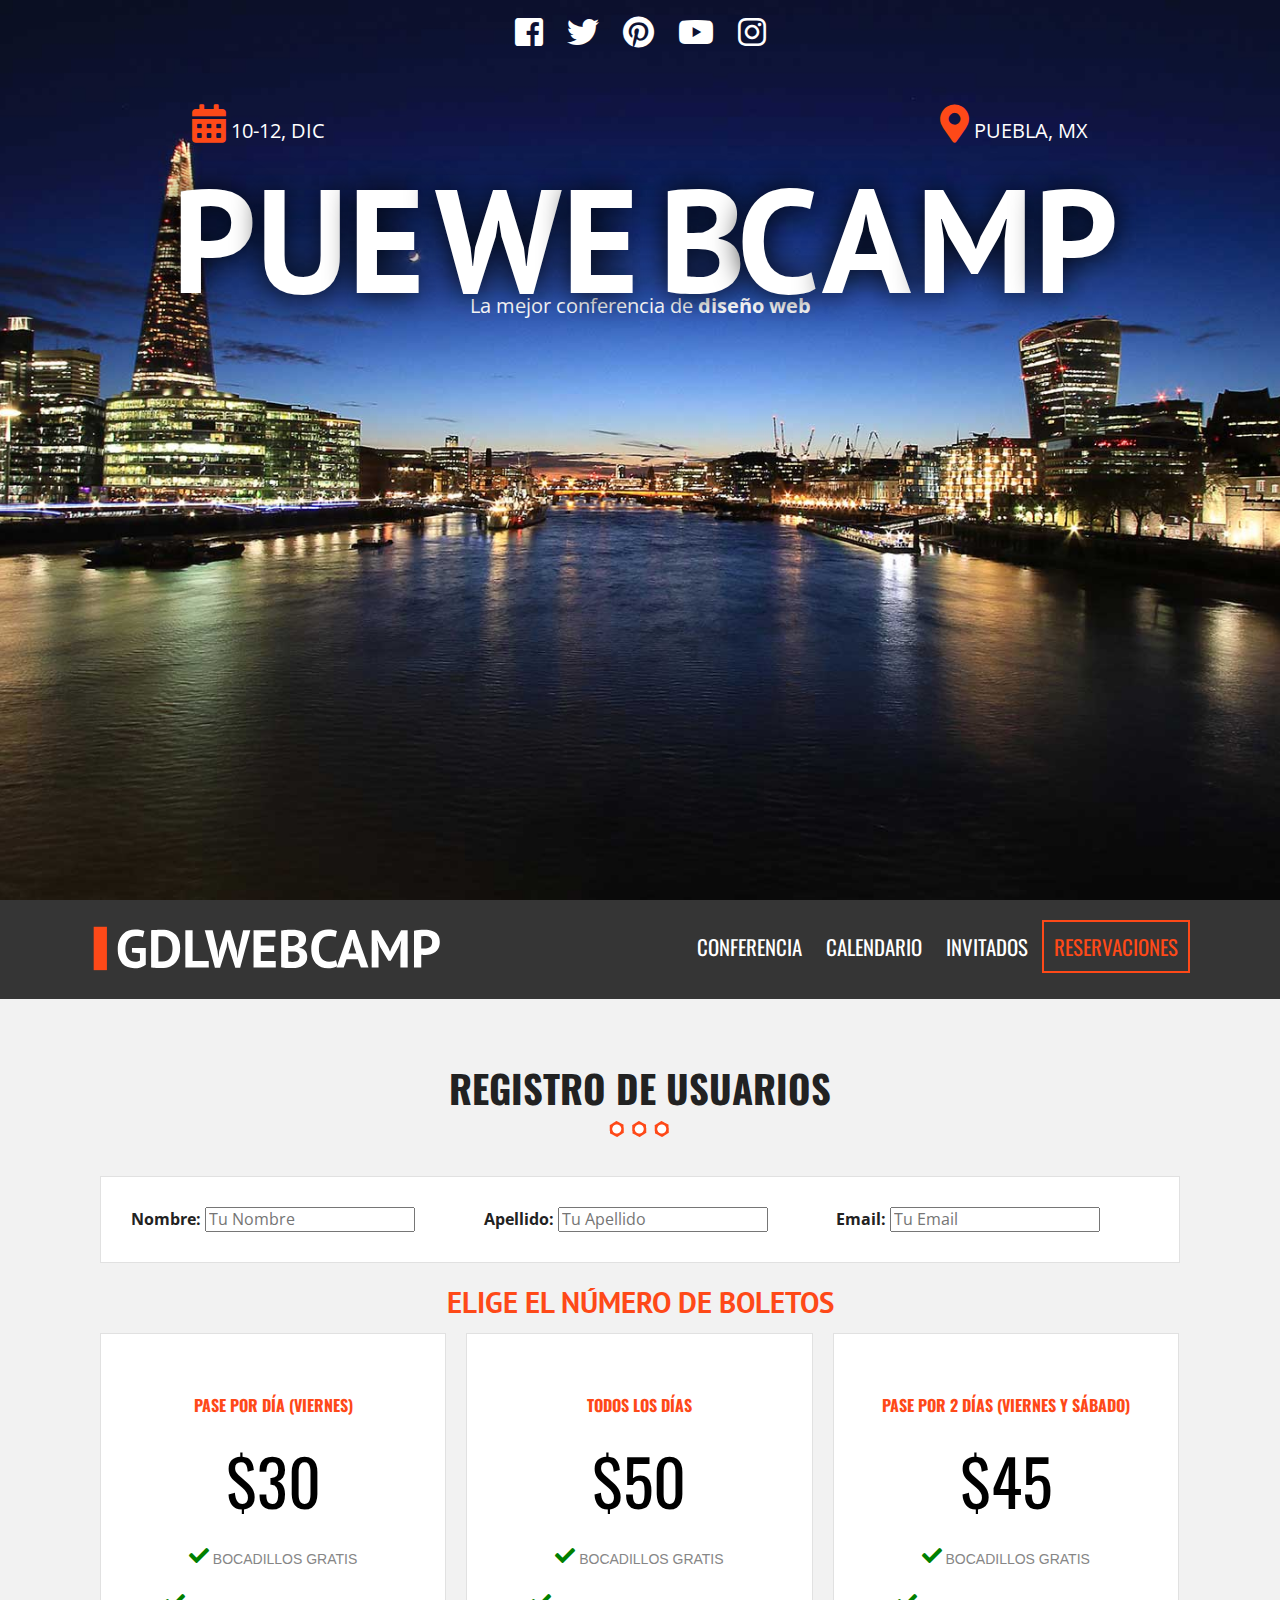
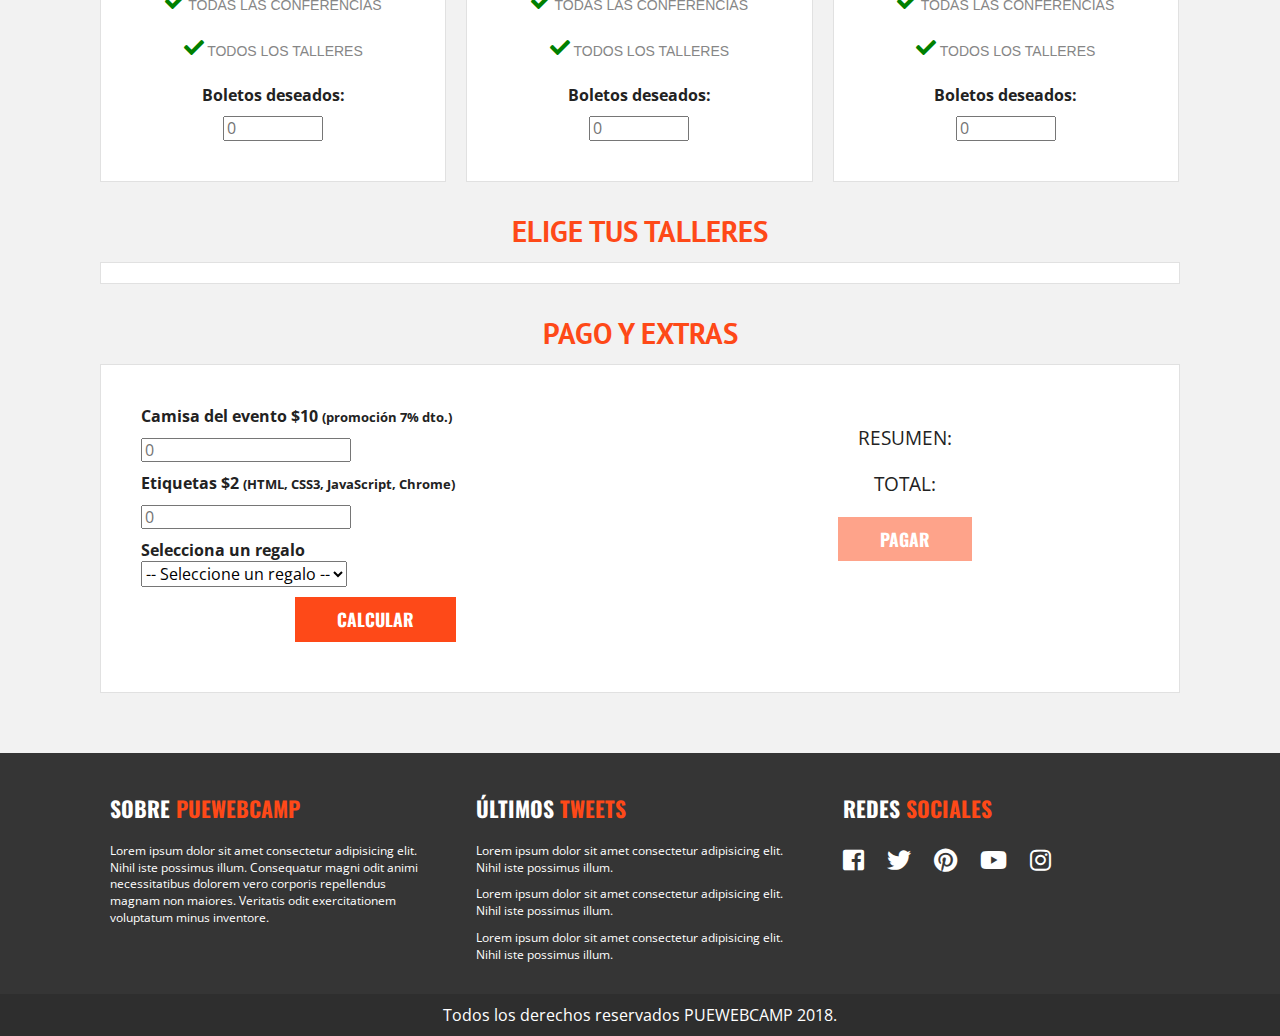
<file: puewebcamp/registro.html>
<!doctype html>
<html class="no-js" lang="">

<head>
  <meta charset="utf-8">
  <meta http-equiv="x-ua-compatible" content="ie=edge">
  <title></title>
  <meta name="description" content="">
  <meta name="viewport" content="width=device-width, initial-scale=1, shrink-to-fit=no">

  <link rel="manifest" href="site.webmanifest">
  <link rel="apple-touch-icon" href="icon.png">
  <!-- Place favicon.ico in the root directory -->

  <link rel="stylesheet" href="css/normalize.css">
  <link rel="stylesheet" href="css/all.min.css">
  <link href="https://fonts.googleapis.com/css?family=Open+Sans|Oswald|PT+Sans" rel="stylesheet">
  <link rel="stylesheet" href="css/main.css">
</head>

<body>
  <!--[if lte IE 9]>
    <p class="browserupgrade">You are using an <strong>outdated</strong> browser. Please <a href="https://browsehappy.com/">upgrade your browser</a> to improve your experience and security.</p>
  <![endif]-->

  <header class="site-header">
    <div class="hero">
      <div class="contenido-header">
        <nav class="redes-sociales">
          <a href="#"><i class="fab fa-facebook-square"></i></a>
          <a href="#"><i class="fab fa-twitter"></i></a>
          <a href="#"><i class="fab fa-pinterest"></i></a>
          <a href="#"><i class="fab fa-youtube"></i></a>
          <a href="$"><i class="fab fa-instagram"></i></a>
        </nav>
        <div class="informacion-evento">
          <div class="clearfix">
            <p class="fecha"> <i class="fas fa-calendar-alt"></i> 10-12, Dic</p>
            <p class="ciudad"> <i class="fas fa-map-marker-alt"></i> Puebla, MX</p>
          </div>
          <h1 class="nombre-sitio">PueWebCamp</h1>
          <p class="slogan">La mejor conferencia de <span>diseño web</span></p>
        </div><!--.informacion-evento-->
      </div><!--.contenido-header-->
    </div><!--.hero-->
  </header>

  <div class="barra">
    <div class="contenedor clearfix">
      <div class="logo">
        <a href="index.html"><img src="img/logo.svg" alt="logo puewebcamp"></a>
      </div><!--.contenedor-->
      <div class="menu-movil">
        <span></span>
        <span></span>
        <span></span>
      </div><!--.menu-movil-->
      <nav class="navegacion-principal clearfix">
        <a href="conferencia.html">Conferencia</a>
        <a href="#">Calendario</a>
        <a href="#">Invitados</a>
        <a href="registro.html">Reservaciones</a>
      </nav><!--.navegacion-principal-->
    </div><!--.contenedor-->
  </div><!--.barra-->

<section class="seccion contenedor">
    <h2>Registro de Usuarios</h2>
    <form id="registro" class="registro" action="index.html" method="post">
        <div id="datos_usuario" class="registro caja clearfix">
            <div class="campo">
                <label for="nombre">Nombre:</label>
                <input type="text" id="nombre" name="nombre" placeholder="Tu Nombre">
            </div>
            <div class="campo">
                <label for="apellido">Apellido:</label>
                <input type="text" id="apellido" name="apellido" placeholder="Tu Apellido">
            </div>
            <div class="campo">
              <label for="email">Email:</label>
              <input type="email" id="email" name="email" placeholder="Tu Email">
            </div>
            <div id="error"></div>
        </div><!-- #datos_usuario-->

        <div id="paquetes" class="paquetes">
            <h3>Elige el número de boletos</h3>

            <ul class="lista-precios clearfix">
              <li>
                <div class="tabla-precio">
                  <h3>Pase por día (viernes)</h3>
                  <p class="numero">$30</p>
                  <ul>
                    <li><i class="fas fa-check"></i> Bocadillos Gratis</li>
                    <li><i class="fas fa-check"></i> Todas las conferencias</li>
                    <li><i class="fas fa-check"></i> Todos los talleres</li>
                  </ul>
                  <div class="orden">
                      <label for="pase_dia">Boletos deseados:</label>
                      <input type="number" min="0" id="pase_dia" size="3" placeholder="0">
                  </div>
                </div>
              </li>
              <li>
                <div class="tabla-precio">
                  <h3>Todos los días</h3>
                  <p class="numero">$50</p>
                  <ul>
                    <li><i class="fas fa-check"></i> Bocadillos Gratis</li>
                    <li><i class="fas fa-check"></i> Todas las conferencias</li>
                    <li><i class="fas fa-check"></i> Todos los talleres</li>
                  </ul>
                  <div class="orden">
                    <label for="pase_completo">Boletos deseados:</label>
                    <input type="number" min="0" id="pase_completo" size="3" placeholder="0">
                  </div>
                </div>
              </li>
              <li>
                <div class="tabla-precio">
                  <h3>Pase por 2 días (viernes y sábado)</h3>
                  <p class="numero">$45</p>
                  <ul>
                    <li><i class="fas fa-check"></i> Bocadillos Gratis</li>
                    <li><i class="fas fa-check"></i> Todas las conferencias</li>
                    <li><i class="fas fa-check"></i> Todos los talleres</li>
                  </ul>
                  <div class="orden">
                    <label for="pase_dosdias">Boletos deseados:</label>
                    <input type="number" min="0" id="pase_dosdias" size="3" placeholder="0">
                  </div>
                </div>
              </li>
            </ul>

        </div><!--#paquetes-->

        <div id="eventos" class="eventos clearfix">
          <h3>Elige tus talleres</h3>
          <div class="caja">
            <div id="viernes" class="contenido-dia clearfix">
              <h4>Viernes</h4>
              <div>
                <p>Talleres:</p>
                <label><input type="checkbox" name="registro[]" id="taller_01" value="taller_01"><time>10:00</time>
                  Responsive Web Design</label>
                <label><input type="checkbox" name="registro[]" id="taller_02" value="taller_02"><time>12:00</time>
                  Flexbox</label>
                <label><input type="checkbox" name="registro[]" id="taller_03" value="taller_03"><time>14:00</time>
                  HTML5 y CSS3</label>
                <label><input type="checkbox" name="registro[]" id="taller_04" value="taller_04"><time>17:00</time>
                  Drupal</label>
                <label><input type="checkbox" name="registro[]" id="taller_05" value="taller_05"><time>19:00</time>
                  WordPress</label>
              </div>
              <div>
                <p>Conferencias:</p>
                <label><input type="checkbox" name="registro[]" id="conf_01" value="conf_01"><time>10:00</time> Como ser
                  Freelancer</label>
                <label><input type="checkbox" name="registro[]" id="conf_02" value="conf_02"><time>17:00</time>
                  Tecnologías del Futuro</label>
                <label><input type="checkbox" name="registro[]" id="conf_03" value="conf_03"><time>19:00</time>
                  Seguridad en la Web</label>
              </div>
              <div>
                <p>Seminarios:</p>
                <label><input type="checkbox" name="registro[]" id="sem_01" value="sem_01"><time>10:00</time> Diseño UI
                  y UX para móviles</label>
              </div>
            </div>
            <!--#viernes-->
            <div id="sabado" class="contenido-dia clearfix">
              <h4>Sábado</h4>
              <div>
                <p>Talleres:</p>
                <label><input type="checkbox" name="registro[]" id="taller_06" value="taller_06"><time>10:00</time>
                  AngularJS</label>
                <label><input type="checkbox" name="registro[]" id="taller_07" value="taller_07"><time>12:00</time> PHP
                  y MySQL</label>
                <label><input type="checkbox" name="registro[]" id="taller_08" value="taller_08"><time>14:00</time>
                  JavaScript Avanzado</label>
                <label><input type="checkbox" name="registro[]" id="taller_09" value="taller_09"><time>17:00</time> SEO
                  en Google</label>
                <label><input type="checkbox" name="registro[]" id="taller_10" value="taller_10"><time>19:00</time> De
                  Photoshop a HTML5 y CSS3</label>
                <label><input type="checkbox" name="registro[]" id="taller_11" value="taller_11"><time>21:00</time> PHP
                  Medio y Avanzado</label>
              </div>
              <div>
                <p>Conferencias:</p>
                <label><input type="checkbox" name="registro[]" id="conf_04" value="conf_04"><time>10:00</time> Como
                  crear una tienda online que venda millones en pocos días</label>
                <label><input type="checkbox" name="registro[]" id="conf_05" value="conf_05"><time>17:00</time> Los
                  mejores lugares para encontrar trabajo</label>
                <label><input type="checkbox" name="registro[]" id="conf_06" value="conf_06"><time>19:00</time> Pasos
                  para crear un negocio rentable</label>
              </div>
              <div>
                <p>Seminarios:</p>
                <label><input type="checkbox" name="registro[]" id="sem_02" value="sem_02"><time>10:00</time> Aprende a
                  Programar en una mañana</label>
                <label><input type="checkbox" name="registro[]" id="sem_03" value="sem_03"><time>17:00</time> Diseño UI
                  y UX para móviles</label>
              </div>
            </div>
            <!--#sabado-->
            <div id="domingo" class="contenido-dia clearfix">
              <h4>Domingo</h4>
              <div>
                <p>Talleres:</p>
                <label><input type="checkbox" name="registro[]" id="taller_12" value="taller_12"><time>10:00</time>
                  Laravel</label>
                <label><input type="checkbox" name="registro[]" id="taller_13" value="taller_13"><time>12:00</time> Crea
                  tu propia API</label>
                <label><input type="checkbox" name="registro[]" id="taller_14" value="taller_14"><time>14:00</time>
                  JavaScript y jQuery</label>
                <label><input type="checkbox" name="registro[]" id="taller_15" value="taller_15"><time>17:00</time>
                  Creando Plantillas para WordPress</label>
                <label><input type="checkbox" name="registro[]" id="taller_16" value="taller_16"><time>19:00</time>
                  Tiendas Virtuales en Magento</label>
              </div>
              <div>
                <p>Conferencias:</p>
                <label><input type="checkbox" name="registro[]" id="conf_07" value="conf_07"><time>10:00</time> Como
                  hacer Marketing en línea</label>
                <label><input type="checkbox" name="registro[]" id="conf_08" value="conf_08"><time>17:00</time> ¿Con que
                  lenguaje debo empezar?</label>
                <label><input type="checkbox" name="registro[]" id="conf_09" value="conf_09"><time>19:00</time>
                  Frameworks y librerias Open Source</label>
              </div>
              <div>
                <p>Seminarios:</p>
                <label><input type="checkbox" name="registro[]" id="sem_04" value="sem_04"><time>14:00</time> Creando
                  una App en Android en una tarde</label>
                <label><input type="checkbox" name="registro[]" id="sem_05" value="sem_05"><time>17:00</time> Creando
                  una App en iOS en una tarde</label>
              </div>
            </div> <!--#domingo-->
          </div> <!--.caja-->
        </div> <!--#eventos-->

        <div id="resumen" class="resumen clearfix">
            <h3>Pago y extras</h3>
            <div class="caja clearfix">
                <div class="extras">
                    <div class="orden">
                        <label for="camisa_evento">Camisa del evento $10 <small>(promoción 7% dto.)</small></label>
                        <input type="number" min="0" id=camisa_evento size="3" placeholder="0">
                    </div> <!-- .orden-->
                    <div class="orden">
                      <label for="etiquetas">Etiquetas $2 <small>(HTML, CSS3, JavaScript, Chrome)</small></label>
                      <input type="number" min="0" id=etiquetas size="3" placeholder="0">
                    </div> <!-- .orden-->
                    <div class="orden">
                      <label for="regalo">Selecciona un regalo<label> <br>
                      <select id="regalo" required>
                          <option value="">-- Seleccione un regalo --</option>
                          <option value="ETI">Etiquetas</option>
                          <option value="PUL">Pulsera</option>
                          <option value="PLU">Plumas</option>
                      </select>
                    </div> <!-- .orden-->

                    <input type="button" id="calcular" class="button" value="Calcular">
                </div><!--.extras-->

                <div class="total">
                    <p>Resumen:</p>
                    <div id="lista-productos">

                    </div>
                    <p>Total:</p>
                    <div id="suma-total">

                    </div>
                    <input id="btnRegistro" type="submit" class="button" value="Pagar">
                </div> <!--.total-->
            </div> <!--.caja-->
        </div> <!--#resumen-->

    </form>
</section>

  <footer class="site-footer">
    <div class="contenedor clearfix">
      <div class="footer-informacion">
        <h3>Sobre <span>puewebcamp</span></h3>
        <p>Lorem ipsum dolor sit amet consectetur adipisicing elit. Nihil iste possimus illum. Consequatur magni odit animi necessitatibus dolorem vero corporis repellendus magnam non maiores. Veritatis odit exercitationem voluptatum minus inventore.</p>
      </div>
      <div class="ultimos-tweets">
          <h3>Últimos <span>tweets</span></h3>
          <ul>
            <li>Lorem ipsum dolor sit amet consectetur adipisicing elit. Nihil iste possimus illum.</li>
            <li>Lorem ipsum dolor sit amet consectetur adipisicing elit. Nihil iste possimus illum.</li>
            <li>Lorem ipsum dolor sit amet consectetur adipisicing elit. Nihil iste possimus illum.</li>
          </ul>
      </div>
      <div class="menu">
          <h3>Redes <span>sociales</span></h3>
          <nav class="redes-sociales">
            <a href="#"><i class="fab fa-facebook-square"></i></a>
            <a href="#"><i class="fab fa-twitter"></i></a>
            <a href="#"><i class="fab fa-pinterest"></i></a>
            <a href="#"><i class="fab fa-youtube"></i></a>
            <a href="$"><i class="fab fa-instagram"></i></a>
          </nav>
      </div>
    </div>

    <p class="copyright">
      Todos los derechos reservados PUEWEBCAMP 2018.
    </p>

  </footer>


  <!-- Add your site or application content here -->
  <script src="js/vendor/modernizr-3.6.0.min.js"></script>
  <script src="https://code.jquery.com/jquery-3.3.1.min.js" integrity="sha256-FgpCb/KJQlLNfOu91ta32o/NMZxltwRo8QtmkMRdAu8=" crossorigin="anonymous"></script>
  <script>window.jQuery || document.write('<script src="js/vendor/jquery-3.3.1.min.js"><\/script>')</script>
  <script src="js/plugins.js"></script>
  <script src="js/jquery.lettering.js"></script>
  <script src="js/jquery.countdown.min.js"></script>
  <script src="js/jquery.animateNumber.min.js"></script>
  <script src="js/main.js"></script>

  <!-- Google Analytics: change UA-XXXXX-Y to be your site's ID. -->
  <script>
    window.ga = function () { ga.q.push(arguments) }; ga.q = []; ga.l = +new Date;
    ga('create', 'UA-XXXXX-Y', 'auto'); ga('send', 'pageview')
  </script>
  <script src="https://www.google-analytics.com/analytics.js" async defer></script>
</body>

</html>
</file>
<file: puewebcamp/css/main.css>
/*! HTML5 Boilerplate v6.1.0 | MIT License | https://html5boilerplate.com/ */

/*
 * What follows is the result of much research on cross-browser styling.
 * Credit left inline and big thanks to Nicolas Gallagher, Jonathan Neal,
 * Kroc Camen, and the H5BP dev community and team.
 */

/* ==========================================================================
   Base styles: opinionated defaults
   ========================================================================== */

html {
    color: #222;
    font-size: 1em;
    line-height: 1.4;
}

/*
 * Remove text-shadow in selection highlight:
 * https://twitter.com/miketaylr/status/12228805301
 *
 * Vendor-prefixed and regular ::selection selectors cannot be combined:
 * https://stackoverflow.com/a/16982510/7133471
 *
 * Customize the background color to match your design.
 */

::-moz-selection {
    background: #b3d4fc;
    text-shadow: none;
}

::selection {
    background: #b3d4fc;
    text-shadow: none;
}

/*
 * A better looking default horizontal rule
 */

hr {
    display: block;
    height: 1px;
    border: 0;
    border-top: 1px solid #ccc;
    margin: 1em 0;
    padding: 0;
}

/*
 * Remove the gap between audio, canvas, iframes,
 * images, videos and the bottom of their containers:
 * https://github.com/h5bp/html5-boilerplate/issues/440
 */

audio,
canvas,
iframe,
img,
svg,
video {
    vertical-align: middle;
}

/*
 * Remove default fieldset styles.
 */

fieldset {
    border: 0;
    margin: 0;
    padding: 0;
}

/*
 * Allow only vertical resizing of textareas.
 */

textarea {
    resize: vertical;
}

/* ==========================================================================
   Browser Upgrade Prompt
   ========================================================================== */

.browserupgrade {
    margin: 0.2em 0;
    background: #ccc;
    color: #000;
    padding: 0.2em 0;
}

/* ==========================================================================
   Author's custom styles
   ========================================================================== */

html {
    box-sizing: border-box;
}
*,*:before,*:after {
    box-sizing: inherit;
}
body {
    background-color: #f2f2f2;
    font-family: 'Open Sans', sans-serif;
}
/* Globales */
.contenedor {
    width: 98%;
    margin: 0 auto;
}
@media only screen and (min-width:480px) {
    .contenedor {
        width: 95%;
    }
}
@media only screen and (min-width:768px) {
    .contenedor {
        width: 90%;
    }
}
@media only screen and (min-width:992px) {
    .contenedor {
        width: 90%;
        max-width: 1100px;
    }
}
.seccion {
    padding: 30px 0;
}
.seccion p {
    font-size: 1.2em;
    text-align: center;
}
h2 {
    font-family: 'Oswald', sans-serif;
    font-size: 2.4em;
    text-transform: uppercase;
    text-align: center;
}
h2::after {
    content: '';
    margin: 0 auto;
    background-image: url(../img/separador.png);
    height: 30px;
    width: 100px;
    display: block;
}
h3 {
    font-size: 1.8em;
    color: #fe4918;
    font-family: 'PT Sans', sans-serif;
    margin: 0;
}
.button {
    font-family: 'Oswald', sans-serif;
    background-color: #fe4918;
    padding: 10px 40px;
    color: #ffffff;
    text-transform: uppercase;
    text-decoration: none;
    font-weight: bold;
    font-size: 1.1em;
    text-align: right;
    display: inline-block;
    transition: all .2s ease;
    border: 2px solid #fe4918;
}
.button.hollow,
.button.hollow:hover {
    background-color: #ffffff;
    color: #fe4918;
}
.button.transparente {
    background-color: transparent;
    border: 2px solid #ffffff;
}
.button.transparente:hover {
    border: 2px solid #fe4918;
}
ul {
    list-style: none;
    margin: 0;
    padding: 0;
}
.button:hover {
    background-color: #e33000;
}
.float-right {
    float: right;
}
/* Lettering */
h1.nombre-sitio span {
    position: relative;
    text-shadow: 0 0 30px black;
}

@media only screen and (min-width:992px) {
    .char1 {
        top: 20px; right: 20px;
    }
    .char2 {
        top: 20px; left: -20px;
    }
    .char3 {
        top: 20px;right: 20px;
    }
    .char4 {
        top: 20px; right: 10px;
    }
    .char5 {
        top: 20px; right: 10px;
    }
    .char6 {
        top: 20px; left: 10px;
    }
    .char7 {
        top: 20px; left: 1px;
    }
    .char8 {
        top: 20px; left: 10px;
    }
    .char9 {
        top: 20px; right: -15px;
    }
    .char10 {
        top: 20px; right: -15px;
    }
}

/* Header */
div.hero {
    background-image: url(../img/encabezado.jpg);
    height: 100vh;
    background-position: top center;
    background-size: cover;
}
div.contenido-header {
    padding-top: 40px;
}
@media only screen and (min-width:768px) {
    div.contenido-header {
        padding-top: 10px;
    }
}
nav.redes-sociales {
    text-align: center;
}
nav.redes-sociales a {
    color: #ffffff;
    font-size: 2em;
    margin-right: 20px;
}
i.fa-facebook-square:hover {
    color: #3b5998;
}
i.fa-twitter:hover {
    color: #55acee;
}
i.fa-pinterest:hover {
    color: #cb2027;
}
i.fa-youtube:hover {
    color: #ff0000;
}
i.fa-instagram:hover {
    color: #8a3ab9;
}
nav.redes-sociales a:last-child {
    margin-right: 0;
}
div.informacion-evento {
    text-align: center;
    color: #ffffff;
}
@media only screen and (min-width:768px) {
    div.informacion-evento {
        width: 70%;
        margin: 0 auto;
        margin-top: 50px;
    }
}
div.informacion-evento p {
    margin: 0;
    display: inline;
    font-size: 20px;
    text-transform: uppercase;
}
div.informacion-evento p i {
    color: #fe4918;
    font-size: 2.4rem;
}
p.fecha {
    float: left;
}
p.ciudad {
    float: right;
    text-align: right;
}
p.slogan {
    text-transform: none!important;
}
p.slogan span {
    font-weight: bold;
}
h1.nombre-sitio {
    font-size: 5.9vw;
    text-transform: uppercase;
    font-family: 'PT Sans', sans-serif;
}
@media only screen and (min-width:768px) {
    h1.nombre-sitio {
        font-size: 11.5vw;
        margin: 0;
        line-height: 1;
    }
}
/* Barra */
div.barra {
    background-color: #353535;
    padding: 20px 0;
}
.fixed {
    position: fixed;
    width: 100%;
    top: 0px;
    left: 0px;
    z-index: 2;
}
div.logo {
    width: 80%;
    float: left;
}
div.logo img {
    width: 100%;
}
@media only screen and (min-width:768px) {
    div.logo {
        width: 33%;
    }  
}
/* Navegación Principal */
nav.navegacion-principal {
    display: none;
    width:100%;
}
nav.navegacion-principal a {
    font-family: 'Oswald', sans-serif;
    color: #ffffff;
    font-size: 1.3em;
    text-transform: uppercase;
    text-decoration: none;
    transition: all .6s ease;
    width: 100%;
    display: block;
    margin-bottom: 20px;
    text-align: center;
}
nav.navegacion-principal a:hover {
    background-color: #fe4918;
}   
nav.navegacion-principal a:last-child {
    border: 2px solid #fe4918;
    color: #fe4918;
}
nav.navegacion-principal a:last-child:hover {
    color: #ffffff;
}
@media only screen and (min-width:768px) {
    nav.navegacion-principal {
        width: 67%;
        float: right;
        text-align: right;
        display: block;
    }
    nav.navegacion-principal a {
        padding: 10px 10px;
        display: inline-block;
        width: auto;
        text-align: center;
        margin: 0;
    }
}
/* Menú móvil */
div.menu-movil {
    width: 60px;
    display: block;
    float: right;
    text-align: right;
    margin-top: 12px;
}
div.menu-movil:hover {
    cursor: pointer;
}
@media only screen and (min-width:768px) {
    div.menu-movil {
        display: none;
    }
}
div.menu-movil span {
    height: 8px;
    margin-bottom: 6px;
    background-color: #ffffff;
    display: block;
}
/* Talleres */
section.programa {
    position: relative;
}
div.contenedor-video {
    max-width: 100%;
    overflow-x: hidden;
}
div.contenido-programa {
    position: absolute;
    top: 0;
    left: 0;
    height: 100%;
    width: 100%;
}
div.programa-evento {
    background-color: rgba(255, 255, 255, .8);
    padding: 15px;
    margin-top: 80px;
}
@media only screen and (min-width:768px) {
    div.programa-evento {
        width: 70%;
    }
}
@media only screen and (min-width:992px) {
    div.programa-evento {
        width: 50%;
    }
}
nav.menu-programa {
    width: 100%;
}
@media only screen and (min-width:768px) {
    nav.menu-programa {
        display: table;
    }
}
nav.menu-programa a {
    display: block;
    text-align: center;
    color: #000000;
    text-decoration: none;
    font-family: 'Oswald', sans-serif;
    font-size: 1.4em;
    position: relative;
    margin-bottom: 10px;
    border-bottom: 1px solid #fe4918;
    padding-bottom: 10px;
}
.menu-programa a.activo::after {
    position: absolute;
    content: '';
    left: 0;
    right: 0;
    margin-left: auto;
    margin-right: auto;
    height: 20px;
    width: 30px;
    background-image: url(../img/talleres-flecha.jpg);
    background-position: top center;
    background-repeat: no-repeat;
    bottom: -19.5px;
    padding-bottom: 10px;
}
@media only screen and (min-width:768px) {
    nav.menu-programa a {
        display: table-cell;
    }
}
nav.menu-programa a i,
div.detalle-evento p i {
    color: #fe4918;
    font-size: 1.4em;
    margin-right: 10px;
}
/* Detalle evento */
div.detalle-evento {
    margin-top: 20px;
    border-bottom: 1px solid #000000;
    padding: 0 20px;
}
div.detalle-evento:nth-child(2) {
    border: none;
}
div.detalle-evento p {
    margin-bottom: 20px;
    font-size: 20px;
}
/* Invitados */
ul.lista-invitados li {
    padding: 10px;
    float: left;
}
@media only screen and (min-width:480px) {
    ul.lista-invitados li {
        width: 50%;
    }
}
@media only screen and (min-width:768px) {
    ul.lista-invitados li {
        width: 33.3%;
    }
}
div.invitado {
    position: relative;
    overflow: hidden;
}
div.invitado img {
    max-width: 100%;
    filter: gray;
    -webkit-filter: grayscale(1);
    transition: all .3s ease-in-out;
}
div.invitado:hover img {
    filter: gray;
    -webkit-filter: grayscale(0);
    transform: scale(1.1);
    /* -webkit-transform: scale(1.1); */
    transition: all .3s ease-in-out;
}
div.invitado p {
    position: absolute;
    bottom: 0;
    left: 0;
    padding: 15px 10px;
    margin: 0;
    background-color: rgba(0, 0, 0, 0.55);
    width: 100%;
    text-align: left;
    font-family: 'Oswald', sans-serif;
    color: #fe4918;
    text-transform: uppercase;
    transition: all .5s ease-in-out;
}
div.invitado:hover p {
    bottom: -80px;
    opacity: 0;
}
/* Contador */
.parallax::before {
    /* content: ''; */
    width: 100%;
    height: 100%;
    position: absolute;
    top: 0;
    left: 0;
    background-repeat: no-repeat;
    background-size: cover;
    background-position: center center;
    background-attachment: fixed;
    -webkit-filter: brightness(.8);
    filter: brightness(.8);
}
div.contador {
    position: relative;
    height: auto;
}
div.contador::before {
    background-image: url(../img/bg-resumen.jpg);
    content: '';
}
ul.resumen-evento {
    position: relative;
    padding: 120px 0;
}
ul.resumen-evento li {
    width: 50%;
    float: left;
    text-align: center;
    color: #ffffff;
    text-transform: uppercase;
    font-family: 'Oswald', sans-serif;
    font-size: 24px;
}
@media only screen and (min-width:768px) {
    ul.resumen-evento li {
        width: 25%;
    }
}
p.numero {
    color: #fe4918;
    font-size: 4em;
    display: block;
    margin: 0 0 10px 0;
    font-family: 'Oswald', sans-serif;
}
/* Tabla de precio */
ul.lista-precios > li {
    padding: 10px;
}
@media only screen and (min-width:768px) {
    ul.lista-precios > li {
        float: left;
        width: 33.3%;
    }
}
div.tabla-precio {
    border: 1px solid #e1e1e1;
    background-color: #ffffff;
    padding: 40px 0;
    text-align: center;
    transition: all .3s ease;
}
div.tabla-precio:hover {
    transform: scale(1.1);
    border: 1px solid #fe4918;
    box-shadow: 0px 0px 50px #666;
}
div.tabla-precio ul li {
    font-family: 'PT Sansa', sans-serif;
    font-size: 14px;
    margin-bottom: 20px;
    text-transform: uppercase;
    color: #868686;
    line-height: 26px;
}
div.tabla-precio ul li i{
    display: inline-block;
    vertical-align: top;
    padding: 0 5 px;
    font-size: 20px;
    color:green;
    -webkit-font-smoothing: antialiased;
}
div.tabla-precio h3 {
    font-family: 'Oswald', sans-serif;
    font-size: 16px;
    text-transform: uppercase;
}
div.tabla-precio p.numero {
    color: #000000;
    margin: 20px 0;
}
/* Mapa */
div.mapa {
    height: 420px;
}
/* Testimoniales */
div.testimoniales {
    padding-bottom: 20px;
}
div.testimonial {
    padding: 5px;
}
@media only screen and (min-width:768px) {
    div.testimonial {
        float: left;
        width: 33.3%;
    }
}
blockquote {
    background-color: #ffffff;
    border: 1px solid #e1e1e1;
    position: relative;
    margin: 0 0 10px 0;
    padding-bottom: 20px;
}
blockquote p {
    text-align: left!important;
    font-size: 1em!important;
    font-family: 'PT Sans', sans-serif;
    padding: 0 20px 0 65px;
}
blockquote p::before {
    content: '\201c';
    position: absolute;
    left: 13px;
    top: 8px;
    font-size: 8rem;
    margin: 0; 
    padding: 0;
    line-height: 1;
    color: #fe4918;
}
footer.info-testimonial {
    padding: 0;
    background-color: transparent;
}
footer.info-testimonial img {
    float: left;
    width: 20%;
    border-radius: 50%;
    margin-left: 20px;
}
footer.info-testimonial cite {
    text-align: left;
    color: #fe4918;
    text-transform: uppercase;
    font-size: 12px;
    padding-top: 20px;
    width: 66.6%;
    float: right;
    font-weight: bold;
    font-style: normal;
}
footer.info-testimonial cite span {
    color: #000000;
    display: block;
    text-transform: none;
    margin-top: 5px;
}
/* Newsletter */
div.newsletter {
    position: relative;
    height: auto;
}
div.newsletter::before {
    background-image: url(../img/bg-newsletter.jpg);
    content: '';
}
div.newsletter .contenido {
    padding: 100px 0;
    color: #ffffff;
    text-align: center;
    position: relative;
}
div.newsletter .contenido p {
    font-size: 1.2em;
    text-transform: lowercase;
}
div.newsletter .contenido h3 {
    color: #ffffff;
    text-transform: uppercase;
    font-size: 7vw;
    font-family: 'PT Sans', sans-serif;
}
/* Cuenta regresiva */
div.cuenta-regresiva ul li {
    font-family: 'Oswald', sans-serif;
    font-size: 1.6em;
    text-transform: uppercase;
    text-align: center;
}
@media only screen and (min-width:768px) {
    div.cuenta-regresiva ul li {
        width: 25%;
        float: left;
    }
}
/* Footer */
footer {
    background-color: #353535;
    padding-top: 40px;
    margin-top: 20px;
}
footer .contenedor > div {
    color: #ffffff;
    padding: 0 20px;
    font-size: 12px;
}
@media only screen and (min-width:768px) {
    footer .contenedor > div {
        width: 33.3%;
        float: left;
    }
}
footer h3 {
    color: #ffffff;
    text-transform: uppercase;
    font-family: 'Oswald', sans-serif;
    margin-bottom: 20px;
}
footer h3 span {
    color: #fe4918;
}
footer .ultimos-tweets li {
    margin-bottom: 10px;
}
footer nav.redes-sociales {
    text-align: left;
}
p.copyright {
    background-color: #2e2e2e;
    color: #ffffff;
    padding: 10px 0;
    margin: 20px 0;
    text-align: center;
    margin-bottom: 0px;
}

/**** INTERNAS ****/
/* Conferencias */
.navegacion-principal .activo {
    border-bottom: 2px solid #fe4918;
}
.galeria {
    padding-left: 40px;
}
.galeria a {
    display: inline-block;
    margin-bottom: 5px;
}

/* Registro */
form.registro h3 {
    text-align: center;
    text-transform: uppercase;
    margin: 20px 0 0 0;
}

form.registro label {
    margin-bottom: 5px;
    font-weight: bold;
}

h4 {
    text-align: center;
    text-transform: uppercase;
    border-bottom: 2px solid #fe4918;
    padding-bottom: 10px;
    font-size: 1.2em;
}

div.caja {
    background-color: white;
    border: 1px solid #e1e1e1;
    padding: 10px;
    margin: 10px;
}

div.campo {
    padding: 20px;
}

@media only screen and (min-width:768px) {
    div.campo {
        float: left;
        width: 33.33%;
    }
}


div.paquetes .tabla-precio:hover {
    transform: none;
    box-shadow: none;
}

div.paquetes .tabla-precio input {
    clear: both;
    width: 100px;
    margin: 10px auto 0 auto;
    display: block;
}

.contenido-dia {
    padding: 20px;
    display: none;
}

@media only screen and (min-width:768px) {
    .contenido-dia > div {
        float: left;
        width: 33.3%;
    }
}

.contenido-dia > div p {
    text-align: left;
}

.contenido-dia > div label {
    display: block;
    margin-bottom: 10px;
}

.contenido-dia > div input {
    margin-right: 10px;
}

.contenido-dia > div label time {
    color: #fe4918;
    font-weight: bold;
}

/****  Resumen productos ****/
.resumen p {
    font-size: 1.2em;
    text-transform: uppercase;
}

.resumen .extras {
    float: left;
    width: 50%;
    padding: 30px;
}

.extras .orden {
    text-align: left;
    margin-bottom: 10px;
}

.extras .orden input {
    margin: 10px 0 0 0;
}

.resumen .total {
    float: left;
    width: 50%;
    padding: 30px;
}

.resumen input {
    display: block;
    margin: 10px auto;
}

#lista-productos {
    background-color: #e1e1e1;
    padding: 20px;
    display: none;
}

#suma-total {
    text-align: center;
    font-size: 2em;
    color: #fe4918;
}

input[disabled].button {
    opacity: .5;
}

#error {
    padding-left: 20px;
    clear: both;
    text-align: center;
}
.calendario {
    display: table-cell;
    text-align: center;
}
.calendario::after {
    clear: both;
    display: block;
    content: '';
}
/* Calendario */
.calendario h3 {
    background-color: #fe4918;
    clear: both;
    color: white;
    text-align: center;
    padding: 10px 0;
}
.dia {
    width: 50%;
    float: left;
    border: 2px solid #e1e1e1;
    transition: all .3s ease;
}
@media only screen and (min-width:768px) {
    .dia {
        width: 33.3%;
        min-height: 240px;
        padding-top: 20px;
    }
}
.dia:hover {
    background-color: #e1e1e1;
    -webkit-transform: scale(1.1);
}
.dia p.titulo {
    color: #fe4918;
    text-transform: uppercase;
    font-weight: bold;
}
.dia p {
    font-size: 1em;
}
.dia i {
    color: #fe4918;
    font-size: 1.2em;
}
/* Colorbox */
.cboxElement {
    text-align: center;
}
.resultado {
    text-align: center;
    padding: 1rem;
    color: #ffffff;
    max-width: 400px;
    margin: 0 auto;
    border-radius: 5px;
    -webkit-box-shadow: 0px 2px 5px 1px rgba(0,0,0,0.75);
    -moz-box-shadow: 0px 2px 5px 1px rgba(0,0,0,0.75);
    box-shadow: 0px 2px 5px 1px rgba(0,0,0,0.75);
}
.correcto {
    background-color: rgb(2,173, 2);
}
.error {
    background-color: red;
}
/* ==========================================================================
   Helper classes
   ========================================================================== */

/*
 * Hide visually and from screen readers
 */

.hidden {
    display: none !important;
}

/*
 * Hide only visually, but have it available for screen readers:
 * https://snook.ca/archives/html_and_css/hiding-content-for-accessibility
 *
 * 1. For long content, line feeds are not interpreted as spaces and small width
 *    causes content to wrap 1 word per line:
 *    https://medium.com/@jessebeach/beware-smushed-off-screen-accessible-text-5952a4c2cbfe
 */

.visuallyhidden {
    border: 0;
    clip: rect(0 0 0 0);
    height: 1px;
    margin: -1px;
    overflow: hidden;
    padding: 0;
    position: absolute;
    width: 1px;
    white-space: nowrap; /* 1 */
}

/*
 * Extends the .visuallyhidden class to allow the element
 * to be focusable when navigated to via the keyboard:
 * https://www.drupal.org/node/897638
 */

.visuallyhidden.focusable:active,
.visuallyhidden.focusable:focus {
    clip: auto;
    height: auto;
    margin: 0;
    overflow: visible;
    position: static;
    width: auto;
    white-space: inherit;
}

/*
 * Hide visually and from screen readers, but maintain layout
 */

.invisible {
    visibility: hidden;
}

/*
 * Clearfix: contain floats
 *
 * For modern browsers
 * 1. The space content is one way to avoid an Opera bug when the
 *    `contenteditable` attribute is included anywhere else in the document.
 *    Otherwise it causes space to appear at the top and bottom of elements
 *    that receive the `clearfix` class.
 * 2. The use of `table` rather than `block` is only necessary if using
 *    `:before` to contain the top-margins of child elements.
 */

.clearfix:before,
.clearfix:after {
    content: " "; /* 1 */
    display: table; /* 2 */
}

.clearfix:after {
    clear: both;
}

/* ==========================================================================
   EXAMPLE Media Queries for Responsive Design.
   These examples override the primary ('mobile first') styles.
   Modify as content requires.
   ========================================================================== */

@media only screen and (min-width: 35em) {
    /* Style adjustments for viewports that meet the condition */
}

@media print,
       (-webkit-min-device-pixel-ratio: 1.25),
       (min-resolution: 1.25dppx),
       (min-resolution: 120dpi) {
    /* Style adjustments for high resolution devices */
}

/* ==========================================================================
   Print styles.
   Inlined to avoid the additional HTTP request:
   https://www.phpied.com/delay-loading-your-print-css/
   ========================================================================== */

@media print {
    *,
    *:before,
    *:after {
        background: transparent !important;
        color: #000 !important; /* Black prints faster */
        -webkit-box-shadow: none !important;
        box-shadow: none !important;
        text-shadow: none !important;
    }

    a,
    a:visited {
        text-decoration: underline;
    }

    a[href]:after {
        content: " (" attr(href) ")";
    }

    abbr[title]:after {
        content: " (" attr(title) ")";
    }

    /*
     * Don't show links that are fragment identifiers,
     * or use the `javascript:` pseudo protocol
     */

    a[href^="#"]:after,
    a[href^="javascript:"]:after {
        content: "";
    }

    pre {
        white-space: pre-wrap !important;
    }
    pre,
    blockquote {
        border: 1px solid #999;
        page-break-inside: avoid;
    }

    /*
     * Printing Tables:
     * http://css-discuss.incutio.com/wiki/Printing_Tables
     */

    thead {
        display: table-header-group;
    }

    tr,
    img {
        page-break-inside: avoid;
    }

    p,
    h2,
    h3 {
        orphans: 3;
        widows: 3;
    }

    h2,
    h3 {
        page-break-after: avoid;
    }
}
</file>
<file: puewebcamp/css/all.min.css>
.fa,.fab,.fal,.far,.fas{-moz-osx-font-smoothing:grayscale;-webkit-font-smoothing:antialiased;display:inline-block;font-style:normal;font-variant:normal;text-rendering:auto;line-height:1}.fa-lg{font-size:1.33333em;line-height:.75em;vertical-align:-.0667em}.fa-xs{font-size:.75em}.fa-sm{font-size:.875em}.fa-1x{font-size:1em}.fa-2x{font-size:2em}.fa-3x{font-size:3em}.fa-4x{font-size:4em}.fa-5x{font-size:5em}.fa-6x{font-size:6em}.fa-7x{font-size:7em}.fa-8x{font-size:8em}.fa-9x{font-size:9em}.fa-10x{font-size:10em}.fa-fw{text-align:center;width:1.25em}.fa-ul{list-style-type:none;margin-left:2.5em;padding-left:0}.fa-ul>li{position:relative}.fa-li{left:-2em;position:absolute;text-align:center;width:2em;line-height:inherit}.fa-border{border:.08em solid #eee;border-radius:.1em;padding:.2em .25em .15em}.fa-pull-left{float:left}.fa-pull-right{float:right}.fa.fa-pull-left,.fab.fa-pull-left,.fal.fa-pull-left,.far.fa-pull-left,.fas.fa-pull-left{margin-right:.3em}.fa.fa-pull-right,.fab.fa-pull-right,.fal.fa-pull-right,.far.fa-pull-right,.fas.fa-pull-right{margin-left:.3em}.fa-spin{animation:fa-spin 2s infinite linear}.fa-pulse{animation:fa-spin 1s infinite steps(8)}@keyframes fa-spin{0%{transform:rotate(0deg)}to{transform:rotate(1turn)}}.fa-rotate-90{-ms-filter:"progid:DXImageTransform.Microsoft.BasicImage(rotation=1)";transform:rotate(90deg)}.fa-rotate-180{-ms-filter:"progid:DXImageTransform.Microsoft.BasicImage(rotation=2)";transform:rotate(180deg)}.fa-rotate-270{-ms-filter:"progid:DXImageTransform.Microsoft.BasicImage(rotation=3)";transform:rotate(270deg)}.fa-flip-horizontal{-ms-filter:"progid:DXImageTransform.Microsoft.BasicImage(rotation=0, mirror=1)";transform:scaleX(-1)}.fa-flip-vertical{transform:scaleY(-1)}.fa-flip-horizontal.fa-flip-vertical,.fa-flip-vertical{-ms-filter:"progid:DXImageTransform.Microsoft.BasicImage(rotation=2, mirror=1)"}.fa-flip-horizontal.fa-flip-vertical{transform:scale(-1)}:root .fa-flip-horizontal,:root .fa-flip-vertical,:root .fa-rotate-90,:root .fa-rotate-180,:root .fa-rotate-270{filter:none}.fa-stack{display:inline-block;height:2em;line-height:2em;position:relative;vertical-align:middle;width:2.5em}.fa-stack-1x,.fa-stack-2x{left:0;position:absolute;text-align:center;width:100%}.fa-stack-1x{line-height:inherit}.fa-stack-2x{font-size:2em}.fa-inverse{color:#fff}.fa-500px:before{content:"\f26e"}.fa-accessible-icon:before{content:"\f368"}.fa-accusoft:before{content:"\f369"}.fa-acquisitions-incorporated:before{content:"\f6af"}.fa-ad:before{content:"\f641"}.fa-address-book:before{content:"\f2b9"}.fa-address-card:before{content:"\f2bb"}.fa-adjust:before{content:"\f042"}.fa-adn:before{content:"\f170"}.fa-adobe:before{content:"\f778"}.fa-adversal:before{content:"\f36a"}.fa-affiliatetheme:before{content:"\f36b"}.fa-air-freshener:before{content:"\f5d0"}.fa-algolia:before{content:"\f36c"}.fa-align-center:before{content:"\f037"}.fa-align-justify:before{content:"\f039"}.fa-align-left:before{content:"\f036"}.fa-align-right:before{content:"\f038"}.fa-alipay:before{content:"\f642"}.fa-allergies:before{content:"\f461"}.fa-amazon:before{content:"\f270"}.fa-amazon-pay:before{content:"\f42c"}.fa-ambulance:before{content:"\f0f9"}.fa-american-sign-language-interpreting:before{content:"\f2a3"}.fa-amilia:before{content:"\f36d"}.fa-anchor:before{content:"\f13d"}.fa-android:before{content:"\f17b"}.fa-angellist:before{content:"\f209"}.fa-angle-double-down:before{content:"\f103"}.fa-angle-double-left:before{content:"\f100"}.fa-angle-double-right:before{content:"\f101"}.fa-angle-double-up:before{content:"\f102"}.fa-angle-down:before{content:"\f107"}.fa-angle-left:before{content:"\f104"}.fa-angle-right:before{content:"\f105"}.fa-angle-up:before{content:"\f106"}.fa-angry:before{content:"\f556"}.fa-angrycreative:before{content:"\f36e"}.fa-angular:before{content:"\f420"}.fa-ankh:before{content:"\f644"}.fa-app-store:before{content:"\f36f"}.fa-app-store-ios:before{content:"\f370"}.fa-apper:before{content:"\f371"}.fa-apple:before{content:"\f179"}.fa-apple-alt:before{content:"\f5d1"}.fa-apple-pay:before{content:"\f415"}.fa-archive:before{content:"\f187"}.fa-archway:before{content:"\f557"}.fa-arrow-alt-circle-down:before{content:"\f358"}.fa-arrow-alt-circle-left:before{content:"\f359"}.fa-arrow-alt-circle-right:before{content:"\f35a"}.fa-arrow-alt-circle-up:before{content:"\f35b"}.fa-arrow-circle-down:before{content:"\f0ab"}.fa-arrow-circle-left:before{content:"\f0a8"}.fa-arrow-circle-right:before{content:"\f0a9"}.fa-arrow-circle-up:before{content:"\f0aa"}.fa-arrow-down:before{content:"\f063"}.fa-arrow-left:before{content:"\f060"}.fa-arrow-right:before{content:"\f061"}.fa-arrow-up:before{content:"\f062"}.fa-arrows-alt:before{content:"\f0b2"}.fa-arrows-alt-h:before{content:"\f337"}.fa-arrows-alt-v:before{content:"\f338"}.fa-artstation:before{content:"\f77a"}.fa-assistive-listening-systems:before{content:"\f2a2"}.fa-asterisk:before{content:"\f069"}.fa-asymmetrik:before{content:"\f372"}.fa-at:before{content:"\f1fa"}.fa-atlas:before{content:"\f558"}.fa-atlassian:before{content:"\f77b"}.fa-atom:before{content:"\f5d2"}.fa-audible:before{content:"\f373"}.fa-audio-description:before{content:"\f29e"}.fa-autoprefixer:before{content:"\f41c"}.fa-avianex:before{content:"\f374"}.fa-aviato:before{content:"\f421"}.fa-award:before{content:"\f559"}.fa-aws:before{content:"\f375"}.fa-baby:before{content:"\f77c"}.fa-baby-carriage:before{content:"\f77d"}.fa-backspace:before{content:"\f55a"}.fa-backward:before{content:"\f04a"}.fa-balance-scale:before{content:"\f24e"}.fa-ban:before{content:"\f05e"}.fa-band-aid:before{content:"\f462"}.fa-bandcamp:before{content:"\f2d5"}.fa-barcode:before{content:"\f02a"}.fa-bars:before{content:"\f0c9"}.fa-baseball-ball:before{content:"\f433"}.fa-basketball-ball:before{content:"\f434"}.fa-bath:before{content:"\f2cd"}.fa-battery-empty:before{content:"\f244"}.fa-battery-full:before{content:"\f240"}.fa-battery-half:before{content:"\f242"}.fa-battery-quarter:before{content:"\f243"}.fa-battery-three-quarters:before{content:"\f241"}.fa-bed:before{content:"\f236"}.fa-beer:before{content:"\f0fc"}.fa-behance:before{content:"\f1b4"}.fa-behance-square:before{content:"\f1b5"}.fa-bell:before{content:"\f0f3"}.fa-bell-slash:before{content:"\f1f6"}.fa-bezier-curve:before{content:"\f55b"}.fa-bible:before{content:"\f647"}.fa-bicycle:before{content:"\f206"}.fa-bimobject:before{content:"\f378"}.fa-binoculars:before{content:"\f1e5"}.fa-biohazard:before{content:"\f780"}.fa-birthday-cake:before{content:"\f1fd"}.fa-bitbucket:before{content:"\f171"}.fa-bitcoin:before{content:"\f379"}.fa-bity:before{content:"\f37a"}.fa-black-tie:before{content:"\f27e"}.fa-blackberry:before{content:"\f37b"}.fa-blender:before{content:"\f517"}.fa-blender-phone:before{content:"\f6b6"}.fa-blind:before{content:"\f29d"}.fa-blog:before{content:"\f781"}.fa-blogger:before{content:"\f37c"}.fa-blogger-b:before{content:"\f37d"}.fa-bluetooth:before{content:"\f293"}.fa-bluetooth-b:before{content:"\f294"}.fa-bold:before{content:"\f032"}.fa-bolt:before{content:"\f0e7"}.fa-bomb:before{content:"\f1e2"}.fa-bone:before{content:"\f5d7"}.fa-bong:before{content:"\f55c"}.fa-book:before{content:"\f02d"}.fa-book-dead:before{content:"\f6b7"}.fa-book-open:before{content:"\f518"}.fa-book-reader:before{content:"\f5da"}.fa-bookmark:before{content:"\f02e"}.fa-bowling-ball:before{content:"\f436"}.fa-box:before{content:"\f466"}.fa-box-open:before{content:"\f49e"}.fa-boxes:before{content:"\f468"}.fa-braille:before{content:"\f2a1"}.fa-brain:before{content:"\f5dc"}.fa-briefcase:before{content:"\f0b1"}.fa-briefcase-medical:before{content:"\f469"}.fa-broadcast-tower:before{content:"\f519"}.fa-broom:before{content:"\f51a"}.fa-brush:before{content:"\f55d"}.fa-btc:before{content:"\f15a"}.fa-bug:before{content:"\f188"}.fa-building:before{content:"\f1ad"}.fa-bullhorn:before{content:"\f0a1"}.fa-bullseye:before{content:"\f140"}.fa-burn:before{content:"\f46a"}.fa-buromobelexperte:before{content:"\f37f"}.fa-bus:before{content:"\f207"}.fa-bus-alt:before{content:"\f55e"}.fa-business-time:before{content:"\f64a"}.fa-buysellads:before{content:"\f20d"}.fa-calculator:before{content:"\f1ec"}.fa-calendar:before{content:"\f133"}.fa-calendar-alt:before{content:"\f073"}.fa-calendar-check:before{content:"\f274"}.fa-calendar-day:before{content:"\f783"}.fa-calendar-minus:before{content:"\f272"}.fa-calendar-plus:before{content:"\f271"}.fa-calendar-times:before{content:"\f273"}.fa-calendar-week:before{content:"\f784"}.fa-camera:before{content:"\f030"}.fa-camera-retro:before{content:"\f083"}.fa-campground:before{content:"\f6bb"}.fa-canadian-maple-leaf:before{content:"\f785"}.fa-candy-cane:before{content:"\f786"}.fa-cannabis:before{content:"\f55f"}.fa-capsules:before{content:"\f46b"}.fa-car:before{content:"\f1b9"}.fa-car-alt:before{content:"\f5de"}.fa-car-battery:before{content:"\f5df"}.fa-car-crash:before{content:"\f5e1"}.fa-car-side:before{content:"\f5e4"}.fa-caret-down:before{content:"\f0d7"}.fa-caret-left:before{content:"\f0d9"}.fa-caret-right:before{content:"\f0da"}.fa-caret-square-down:before{content:"\f150"}.fa-caret-square-left:before{content:"\f191"}.fa-caret-square-right:before{content:"\f152"}.fa-caret-square-up:before{content:"\f151"}.fa-caret-up:before{content:"\f0d8"}.fa-carrot:before{content:"\f787"}.fa-cart-arrow-down:before{content:"\f218"}.fa-cart-plus:before{content:"\f217"}.fa-cash-register:before{content:"\f788"}.fa-cat:before{content:"\f6be"}.fa-cc-amazon-pay:before{content:"\f42d"}.fa-cc-amex:before{content:"\f1f3"}.fa-cc-apple-pay:before{content:"\f416"}.fa-cc-diners-club:before{content:"\f24c"}.fa-cc-discover:before{content:"\f1f2"}.fa-cc-jcb:before{content:"\f24b"}.fa-cc-mastercard:before{content:"\f1f1"}.fa-cc-paypal:before{content:"\f1f4"}.fa-cc-stripe:before{content:"\f1f5"}.fa-cc-visa:before{content:"\f1f0"}.fa-centercode:before{content:"\f380"}.fa-centos:before{content:"\f789"}.fa-certificate:before{content:"\f0a3"}.fa-chair:before{content:"\f6c0"}.fa-chalkboard:before{content:"\f51b"}.fa-chalkboard-teacher:before{content:"\f51c"}.fa-charging-station:before{content:"\f5e7"}.fa-chart-area:before{content:"\f1fe"}.fa-chart-bar:before{content:"\f080"}.fa-chart-line:before{content:"\f201"}.fa-chart-pie:before{content:"\f200"}.fa-check:before{content:"\f00c"}.fa-check-circle:before{content:"\f058"}.fa-check-double:before{content:"\f560"}.fa-check-square:before{content:"\f14a"}.fa-chess:before{content:"\f439"}.fa-chess-bishop:before{content:"\f43a"}.fa-chess-board:before{content:"\f43c"}.fa-chess-king:before{content:"\f43f"}.fa-chess-knight:before{content:"\f441"}.fa-chess-pawn:before{content:"\f443"}.fa-chess-queen:before{content:"\f445"}.fa-chess-rook:before{content:"\f447"}.fa-chevron-circle-down:before{content:"\f13a"}.fa-chevron-circle-left:before{content:"\f137"}.fa-chevron-circle-right:before{content:"\f138"}.fa-chevron-circle-up:before{content:"\f139"}.fa-chevron-down:before{content:"\f078"}.fa-chevron-left:before{content:"\f053"}.fa-chevron-right:before{content:"\f054"}.fa-chevron-up:before{content:"\f077"}.fa-child:before{content:"\f1ae"}.fa-chrome:before{content:"\f268"}.fa-church:before{content:"\f51d"}.fa-circle:before{content:"\f111"}.fa-circle-notch:before{content:"\f1ce"}.fa-city:before{content:"\f64f"}.fa-clipboard:before{content:"\f328"}.fa-clipboard-check:before{content:"\f46c"}.fa-clipboard-list:before{content:"\f46d"}.fa-clock:before{content:"\f017"}.fa-clone:before{content:"\f24d"}.fa-closed-captioning:before{content:"\f20a"}.fa-cloud:before{content:"\f0c2"}.fa-cloud-download-alt:before{content:"\f381"}.fa-cloud-meatball:before{content:"\f73b"}.fa-cloud-moon:before{content:"\f6c3"}.fa-cloud-moon-rain:before{content:"\f73c"}.fa-cloud-rain:before{content:"\f73d"}.fa-cloud-showers-heavy:before{content:"\f740"}.fa-cloud-sun:before{content:"\f6c4"}.fa-cloud-sun-rain:before{content:"\f743"}.fa-cloud-upload-alt:before{content:"\f382"}.fa-cloudscale:before{content:"\f383"}.fa-cloudsmith:before{content:"\f384"}.fa-cloudversify:before{content:"\f385"}.fa-cocktail:before{content:"\f561"}.fa-code:before{content:"\f121"}.fa-code-branch:before{content:"\f126"}.fa-codepen:before{content:"\f1cb"}.fa-codiepie:before{content:"\f284"}.fa-coffee:before{content:"\f0f4"}.fa-cog:before{content:"\f013"}.fa-cogs:before{content:"\f085"}.fa-coins:before{content:"\f51e"}.fa-columns:before{content:"\f0db"}.fa-comment:before{content:"\f075"}.fa-comment-alt:before{content:"\f27a"}.fa-comment-dollar:before{content:"\f651"}.fa-comment-dots:before{content:"\f4ad"}.fa-comment-slash:before{content:"\f4b3"}.fa-comments:before{content:"\f086"}.fa-comments-dollar:before{content:"\f653"}.fa-compact-disc:before{content:"\f51f"}.fa-compass:before{content:"\f14e"}.fa-compress:before{content:"\f066"}.fa-compress-arrows-alt:before{content:"\f78c"}.fa-concierge-bell:before{content:"\f562"}.fa-confluence:before{content:"\f78d"}.fa-connectdevelop:before{content:"\f20e"}.fa-contao:before{content:"\f26d"}.fa-cookie:before{content:"\f563"}.fa-cookie-bite:before{content:"\f564"}.fa-copy:before{content:"\f0c5"}.fa-copyright:before{content:"\f1f9"}.fa-couch:before{content:"\f4b8"}.fa-cpanel:before{content:"\f388"}.fa-creative-commons:before{content:"\f25e"}.fa-creative-commons-by:before{content:"\f4e7"}.fa-creative-commons-nc:before{content:"\f4e8"}.fa-creative-commons-nc-eu:before{content:"\f4e9"}.fa-creative-commons-nc-jp:before{content:"\f4ea"}.fa-creative-commons-nd:before{content:"\f4eb"}.fa-creative-commons-pd:before{content:"\f4ec"}.fa-creative-commons-pd-alt:before{content:"\f4ed"}.fa-creative-commons-remix:before{content:"\f4ee"}.fa-creative-commons-sa:before{content:"\f4ef"}.fa-creative-commons-sampling:before{content:"\f4f0"}.fa-creative-commons-sampling-plus:before{content:"\f4f1"}.fa-creative-commons-share:before{content:"\f4f2"}.fa-creative-commons-zero:before{content:"\f4f3"}.fa-credit-card:before{content:"\f09d"}.fa-critical-role:before{content:"\f6c9"}.fa-crop:before{content:"\f125"}.fa-crop-alt:before{content:"\f565"}.fa-cross:before{content:"\f654"}.fa-crosshairs:before{content:"\f05b"}.fa-crow:before{content:"\f520"}.fa-crown:before{content:"\f521"}.fa-css3:before{content:"\f13c"}.fa-css3-alt:before{content:"\f38b"}.fa-cube:before{content:"\f1b2"}.fa-cubes:before{content:"\f1b3"}.fa-cut:before{content:"\f0c4"}.fa-cuttlefish:before{content:"\f38c"}.fa-d-and-d:before{content:"\f38d"}.fa-d-and-d-beyond:before{content:"\f6ca"}.fa-dashcube:before{content:"\f210"}.fa-database:before{content:"\f1c0"}.fa-deaf:before{content:"\f2a4"}.fa-delicious:before{content:"\f1a5"}.fa-democrat:before{content:"\f747"}.fa-deploydog:before{content:"\f38e"}.fa-deskpro:before{content:"\f38f"}.fa-desktop:before{content:"\f108"}.fa-dev:before{content:"\f6cc"}.fa-deviantart:before{content:"\f1bd"}.fa-dharmachakra:before{content:"\f655"}.fa-dhl:before{content:"\f790"}.fa-diagnoses:before{content:"\f470"}.fa-diaspora:before{content:"\f791"}.fa-dice:before{content:"\f522"}.fa-dice-d20:before{content:"\f6cf"}.fa-dice-d6:before{content:"\f6d1"}.fa-dice-five:before{content:"\f523"}.fa-dice-four:before{content:"\f524"}.fa-dice-one:before{content:"\f525"}.fa-dice-six:before{content:"\f526"}.fa-dice-three:before{content:"\f527"}.fa-dice-two:before{content:"\f528"}.fa-digg:before{content:"\f1a6"}.fa-digital-ocean:before{content:"\f391"}.fa-digital-tachograph:before{content:"\f566"}.fa-directions:before{content:"\f5eb"}.fa-discord:before{content:"\f392"}.fa-discourse:before{content:"\f393"}.fa-divide:before{content:"\f529"}.fa-dizzy:before{content:"\f567"}.fa-dna:before{content:"\f471"}.fa-dochub:before{content:"\f394"}.fa-docker:before{content:"\f395"}.fa-dog:before{content:"\f6d3"}.fa-dollar-sign:before{content:"\f155"}.fa-dolly:before{content:"\f472"}.fa-dolly-flatbed:before{content:"\f474"}.fa-donate:before{content:"\f4b9"}.fa-door-closed:before{content:"\f52a"}.fa-door-open:before{content:"\f52b"}.fa-dot-circle:before{content:"\f192"}.fa-dove:before{content:"\f4ba"}.fa-download:before{content:"\f019"}.fa-draft2digital:before{content:"\f396"}.fa-drafting-compass:before{content:"\f568"}.fa-dragon:before{content:"\f6d5"}.fa-draw-polygon:before{content:"\f5ee"}.fa-dribbble:before{content:"\f17d"}.fa-dribbble-square:before{content:"\f397"}.fa-dropbox:before{content:"\f16b"}.fa-drum:before{content:"\f569"}.fa-drum-steelpan:before{content:"\f56a"}.fa-drumstick-bite:before{content:"\f6d7"}.fa-drupal:before{content:"\f1a9"}.fa-dumbbell:before{content:"\f44b"}.fa-dumpster:before{content:"\f793"}.fa-dumpster-fire:before{content:"\f794"}.fa-dungeon:before{content:"\f6d9"}.fa-dyalog:before{content:"\f399"}.fa-earlybirds:before{content:"\f39a"}.fa-ebay:before{content:"\f4f4"}.fa-edge:before{content:"\f282"}.fa-edit:before{content:"\f044"}.fa-eject:before{content:"\f052"}.fa-elementor:before{content:"\f430"}.fa-ellipsis-h:before{content:"\f141"}.fa-ellipsis-v:before{content:"\f142"}.fa-ello:before{content:"\f5f1"}.fa-ember:before{content:"\f423"}.fa-empire:before{content:"\f1d1"}.fa-envelope:before{content:"\f0e0"}.fa-envelope-open:before{content:"\f2b6"}.fa-envelope-open-text:before{content:"\f658"}.fa-envelope-square:before{content:"\f199"}.fa-envira:before{content:"\f299"}.fa-equals:before{content:"\f52c"}.fa-eraser:before{content:"\f12d"}.fa-erlang:before{content:"\f39d"}.fa-ethereum:before{content:"\f42e"}.fa-ethernet:before{content:"\f796"}.fa-etsy:before{content:"\f2d7"}.fa-euro-sign:before{content:"\f153"}.fa-exchange-alt:before{content:"\f362"}.fa-exclamation:before{content:"\f12a"}.fa-exclamation-circle:before{content:"\f06a"}.fa-exclamation-triangle:before{content:"\f071"}.fa-expand:before{content:"\f065"}.fa-expand-arrows-alt:before{content:"\f31e"}.fa-expeditedssl:before{content:"\f23e"}.fa-external-link-alt:before{content:"\f35d"}.fa-external-link-square-alt:before{content:"\f360"}.fa-eye:before{content:"\f06e"}.fa-eye-dropper:before{content:"\f1fb"}.fa-eye-slash:before{content:"\f070"}.fa-facebook:before{content:"\f09a"}.fa-facebook-f:before{content:"\f39e"}.fa-facebook-messenger:before{content:"\f39f"}.fa-facebook-square:before{content:"\f082"}.fa-fantasy-flight-games:before{content:"\f6dc"}.fa-fast-backward:before{content:"\f049"}.fa-fast-forward:before{content:"\f050"}.fa-fax:before{content:"\f1ac"}.fa-feather:before{content:"\f52d"}.fa-feather-alt:before{content:"\f56b"}.fa-fedex:before{content:"\f797"}.fa-fedora:before{content:"\f798"}.fa-female:before{content:"\f182"}.fa-fighter-jet:before{content:"\f0fb"}.fa-figma:before{content:"\f799"}.fa-file:before{content:"\f15b"}.fa-file-alt:before{content:"\f15c"}.fa-file-archive:before{content:"\f1c6"}.fa-file-audio:before{content:"\f1c7"}.fa-file-code:before{content:"\f1c9"}.fa-file-contract:before{content:"\f56c"}.fa-file-csv:before{content:"\f6dd"}.fa-file-download:before{content:"\f56d"}.fa-file-excel:before{content:"\f1c3"}.fa-file-export:before{content:"\f56e"}.fa-file-image:before{content:"\f1c5"}.fa-file-import:before{content:"\f56f"}.fa-file-invoice:before{content:"\f570"}.fa-file-invoice-dollar:before{content:"\f571"}.fa-file-medical:before{content:"\f477"}.fa-file-medical-alt:before{content:"\f478"}.fa-file-pdf:before{content:"\f1c1"}.fa-file-powerpoint:before{content:"\f1c4"}.fa-file-prescription:before{content:"\f572"}.fa-file-signature:before{content:"\f573"}.fa-file-upload:before{content:"\f574"}.fa-file-video:before{content:"\f1c8"}.fa-file-word:before{content:"\f1c2"}.fa-fill:before{content:"\f575"}.fa-fill-drip:before{content:"\f576"}.fa-film:before{content:"\f008"}.fa-filter:before{content:"\f0b0"}.fa-fingerprint:before{content:"\f577"}.fa-fire:before{content:"\f06d"}.fa-fire-alt:before{content:"\f7e4"}.fa-fire-extinguisher:before{content:"\f134"}.fa-firefox:before{content:"\f269"}.fa-first-aid:before{content:"\f479"}.fa-first-order:before{content:"\f2b0"}.fa-first-order-alt:before{content:"\f50a"}.fa-firstdraft:before{content:"\f3a1"}.fa-fish:before{content:"\f578"}.fa-fist-raised:before{content:"\f6de"}.fa-flag:before{content:"\f024"}.fa-flag-checkered:before{content:"\f11e"}.fa-flag-usa:before{content:"\f74d"}.fa-flask:before{content:"\f0c3"}.fa-flickr:before{content:"\f16e"}.fa-flipboard:before{content:"\f44d"}.fa-flushed:before{content:"\f579"}.fa-fly:before{content:"\f417"}.fa-folder:before{content:"\f07b"}.fa-folder-minus:before{content:"\f65d"}.fa-folder-open:before{content:"\f07c"}.fa-folder-plus:before{content:"\f65e"}.fa-font:before{content:"\f031"}.fa-font-awesome:before{content:"\f2b4"}.fa-font-awesome-alt:before{content:"\f35c"}.fa-font-awesome-flag:before{content:"\f425"}.fa-font-awesome-logo-full:before{content:"\f4e6"}.fa-fonticons:before{content:"\f280"}.fa-fonticons-fi:before{content:"\f3a2"}.fa-football-ball:before{content:"\f44e"}.fa-fort-awesome:before{content:"\f286"}.fa-fort-awesome-alt:before{content:"\f3a3"}.fa-forumbee:before{content:"\f211"}.fa-forward:before{content:"\f04e"}.fa-foursquare:before{content:"\f180"}.fa-free-code-camp:before{content:"\f2c5"}.fa-freebsd:before{content:"\f3a4"}.fa-frog:before{content:"\f52e"}.fa-frown:before{content:"\f119"}.fa-frown-open:before{content:"\f57a"}.fa-fulcrum:before{content:"\f50b"}.fa-funnel-dollar:before{content:"\f662"}.fa-futbol:before{content:"\f1e3"}.fa-galactic-republic:before{content:"\f50c"}.fa-galactic-senate:before{content:"\f50d"}.fa-gamepad:before{content:"\f11b"}.fa-gas-pump:before{content:"\f52f"}.fa-gavel:before{content:"\f0e3"}.fa-gem:before{content:"\f3a5"}.fa-genderless:before{content:"\f22d"}.fa-get-pocket:before{content:"\f265"}.fa-gg:before{content:"\f260"}.fa-gg-circle:before{content:"\f261"}.fa-ghost:before{content:"\f6e2"}.fa-gift:before{content:"\f06b"}.fa-gifts:before{content:"\f79c"}.fa-git:before{content:"\f1d3"}.fa-git-square:before{content:"\f1d2"}.fa-github:before{content:"\f09b"}.fa-github-alt:before{content:"\f113"}.fa-github-square:before{content:"\f092"}.fa-gitkraken:before{content:"\f3a6"}.fa-gitlab:before{content:"\f296"}.fa-gitter:before{content:"\f426"}.fa-glass-cheers:before{content:"\f79f"}.fa-glass-martini:before{content:"\f000"}.fa-glass-martini-alt:before{content:"\f57b"}.fa-glass-whiskey:before{content:"\f7a0"}.fa-glasses:before{content:"\f530"}.fa-glide:before{content:"\f2a5"}.fa-glide-g:before{content:"\f2a6"}.fa-globe:before{content:"\f0ac"}.fa-globe-africa:before{content:"\f57c"}.fa-globe-americas:before{content:"\f57d"}.fa-globe-asia:before{content:"\f57e"}.fa-globe-europe:before{content:"\f7a2"}.fa-gofore:before{content:"\f3a7"}.fa-golf-ball:before{content:"\f450"}.fa-goodreads:before{content:"\f3a8"}.fa-goodreads-g:before{content:"\f3a9"}.fa-google:before{content:"\f1a0"}.fa-google-drive:before{content:"\f3aa"}.fa-google-play:before{content:"\f3ab"}.fa-google-plus:before{content:"\f2b3"}.fa-google-plus-g:before{content:"\f0d5"}.fa-google-plus-square:before{content:"\f0d4"}.fa-google-wallet:before{content:"\f1ee"}.fa-gopuram:before{content:"\f664"}.fa-graduation-cap:before{content:"\f19d"}.fa-gratipay:before{content:"\f184"}.fa-grav:before{content:"\f2d6"}.fa-greater-than:before{content:"\f531"}.fa-greater-than-equal:before{content:"\f532"}.fa-grimace:before{content:"\f57f"}.fa-grin:before{content:"\f580"}.fa-grin-alt:before{content:"\f581"}.fa-grin-beam:before{content:"\f582"}.fa-grin-beam-sweat:before{content:"\f583"}.fa-grin-hearts:before{content:"\f584"}.fa-grin-squint:before{content:"\f585"}.fa-grin-squint-tears:before{content:"\f586"}.fa-grin-stars:before{content:"\f587"}.fa-grin-tears:before{content:"\f588"}.fa-grin-tongue:before{content:"\f589"}.fa-grin-tongue-squint:before{content:"\f58a"}.fa-grin-tongue-wink:before{content:"\f58b"}.fa-grin-wink:before{content:"\f58c"}.fa-grip-horizontal:before{content:"\f58d"}.fa-grip-lines:before{content:"\f7a4"}.fa-grip-lines-vertical:before{content:"\f7a5"}.fa-grip-vertical:before{content:"\f58e"}.fa-gripfire:before{content:"\f3ac"}.fa-grunt:before{content:"\f3ad"}.fa-guitar:before{content:"\f7a6"}.fa-gulp:before{content:"\f3ae"}.fa-h-square:before{content:"\f0fd"}.fa-hacker-news:before{content:"\f1d4"}.fa-hacker-news-square:before{content:"\f3af"}.fa-hackerrank:before{content:"\f5f7"}.fa-hammer:before{content:"\f6e3"}.fa-hamsa:before{content:"\f665"}.fa-hand-holding:before{content:"\f4bd"}.fa-hand-holding-heart:before{content:"\f4be"}.fa-hand-holding-usd:before{content:"\f4c0"}.fa-hand-lizard:before{content:"\f258"}.fa-hand-paper:before{content:"\f256"}.fa-hand-peace:before{content:"\f25b"}.fa-hand-point-down:before{content:"\f0a7"}.fa-hand-point-left:before{content:"\f0a5"}.fa-hand-point-right:before{content:"\f0a4"}.fa-hand-point-up:before{content:"\f0a6"}.fa-hand-pointer:before{content:"\f25a"}.fa-hand-rock:before{content:"\f255"}.fa-hand-scissors:before{content:"\f257"}.fa-hand-spock:before{content:"\f259"}.fa-hands:before{content:"\f4c2"}.fa-hands-helping:before{content:"\f4c4"}.fa-handshake:before{content:"\f2b5"}.fa-hanukiah:before{content:"\f6e6"}.fa-hashtag:before{content:"\f292"}.fa-hat-wizard:before{content:"\f6e8"}.fa-haykal:before{content:"\f666"}.fa-hdd:before{content:"\f0a0"}.fa-heading:before{content:"\f1dc"}.fa-headphones:before{content:"\f025"}.fa-headphones-alt:before{content:"\f58f"}.fa-headset:before{content:"\f590"}.fa-heart:before{content:"\f004"}.fa-heart-broken:before{content:"\f7a9"}.fa-heartbeat:before{content:"\f21e"}.fa-helicopter:before{content:"\f533"}.fa-highlighter:before{content:"\f591"}.fa-hiking:before{content:"\f6ec"}.fa-hippo:before{content:"\f6ed"}.fa-hips:before{content:"\f452"}.fa-hire-a-helper:before{content:"\f3b0"}.fa-history:before{content:"\f1da"}.fa-hockey-puck:before{content:"\f453"}.fa-holly-berry:before{content:"\f7aa"}.fa-home:before{content:"\f015"}.fa-hooli:before{content:"\f427"}.fa-hornbill:before{content:"\f592"}.fa-horse:before{content:"\f6f0"}.fa-horse-head:before{content:"\f7ab"}.fa-hospital:before{content:"\f0f8"}.fa-hospital-alt:before{content:"\f47d"}.fa-hospital-symbol:before{content:"\f47e"}.fa-hot-tub:before{content:"\f593"}.fa-hotel:before{content:"\f594"}.fa-hotjar:before{content:"\f3b1"}.fa-hourglass:before{content:"\f254"}.fa-hourglass-end:before{content:"\f253"}.fa-hourglass-half:before{content:"\f252"}.fa-hourglass-start:before{content:"\f251"}.fa-house-damage:before{content:"\f6f1"}.fa-houzz:before{content:"\f27c"}.fa-hryvnia:before{content:"\f6f2"}.fa-html5:before{content:"\f13b"}.fa-hubspot:before{content:"\f3b2"}.fa-i-cursor:before{content:"\f246"}.fa-icicles:before{content:"\f7ad"}.fa-id-badge:before{content:"\f2c1"}.fa-id-card:before{content:"\f2c2"}.fa-id-card-alt:before{content:"\f47f"}.fa-igloo:before{content:"\f7ae"}.fa-image:before{content:"\f03e"}.fa-images:before{content:"\f302"}.fa-imdb:before{content:"\f2d8"}.fa-inbox:before{content:"\f01c"}.fa-indent:before{content:"\f03c"}.fa-industry:before{content:"\f275"}.fa-infinity:before{content:"\f534"}.fa-info:before{content:"\f129"}.fa-info-circle:before{content:"\f05a"}.fa-instagram:before{content:"\f16d"}.fa-intercom:before{content:"\f7af"}.fa-internet-explorer:before{content:"\f26b"}.fa-invision:before{content:"\f7b0"}.fa-ioxhost:before{content:"\f208"}.fa-italic:before{content:"\f033"}.fa-itunes:before{content:"\f3b4"}.fa-itunes-note:before{content:"\f3b5"}.fa-java:before{content:"\f4e4"}.fa-jedi:before{content:"\f669"}.fa-jedi-order:before{content:"\f50e"}.fa-jenkins:before{content:"\f3b6"}.fa-jira:before{content:"\f7b1"}.fa-joget:before{content:"\f3b7"}.fa-joint:before{content:"\f595"}.fa-joomla:before{content:"\f1aa"}.fa-journal-whills:before{content:"\f66a"}.fa-js:before{content:"\f3b8"}.fa-js-square:before{content:"\f3b9"}.fa-jsfiddle:before{content:"\f1cc"}.fa-kaaba:before{content:"\f66b"}.fa-kaggle:before{content:"\f5fa"}.fa-key:before{content:"\f084"}.fa-keybase:before{content:"\f4f5"}.fa-keyboard:before{content:"\f11c"}.fa-keycdn:before{content:"\f3ba"}.fa-khanda:before{content:"\f66d"}.fa-kickstarter:before{content:"\f3bb"}.fa-kickstarter-k:before{content:"\f3bc"}.fa-kiss:before{content:"\f596"}.fa-kiss-beam:before{content:"\f597"}.fa-kiss-wink-heart:before{content:"\f598"}.fa-kiwi-bird:before{content:"\f535"}.fa-korvue:before{content:"\f42f"}.fa-landmark:before{content:"\f66f"}.fa-language:before{content:"\f1ab"}.fa-laptop:before{content:"\f109"}.fa-laptop-code:before{content:"\f5fc"}.fa-laravel:before{content:"\f3bd"}.fa-lastfm:before{content:"\f202"}.fa-lastfm-square:before{content:"\f203"}.fa-laugh:before{content:"\f599"}.fa-laugh-beam:before{content:"\f59a"}.fa-laugh-squint:before{content:"\f59b"}.fa-laugh-wink:before{content:"\f59c"}.fa-layer-group:before{content:"\f5fd"}.fa-leaf:before{content:"\f06c"}.fa-leanpub:before{content:"\f212"}.fa-lemon:before{content:"\f094"}.fa-less:before{content:"\f41d"}.fa-less-than:before{content:"\f536"}.fa-less-than-equal:before{content:"\f537"}.fa-level-down-alt:before{content:"\f3be"}.fa-level-up-alt:before{content:"\f3bf"}.fa-life-ring:before{content:"\f1cd"}.fa-lightbulb:before{content:"\f0eb"}.fa-line:before{content:"\f3c0"}.fa-link:before{content:"\f0c1"}.fa-linkedin:before{content:"\f08c"}.fa-linkedin-in:before{content:"\f0e1"}.fa-linode:before{content:"\f2b8"}.fa-linux:before{content:"\f17c"}.fa-lira-sign:before{content:"\f195"}.fa-list:before{content:"\f03a"}.fa-list-alt:before{content:"\f022"}.fa-list-ol:before{content:"\f0cb"}.fa-list-ul:before{content:"\f0ca"}.fa-location-arrow:before{content:"\f124"}.fa-lock:before{content:"\f023"}.fa-lock-open:before{content:"\f3c1"}.fa-long-arrow-alt-down:before{content:"\f309"}.fa-long-arrow-alt-left:before{content:"\f30a"}.fa-long-arrow-alt-right:before{content:"\f30b"}.fa-long-arrow-alt-up:before{content:"\f30c"}.fa-low-vision:before{content:"\f2a8"}.fa-luggage-cart:before{content:"\f59d"}.fa-lyft:before{content:"\f3c3"}.fa-magento:before{content:"\f3c4"}.fa-magic:before{content:"\f0d0"}.fa-magnet:before{content:"\f076"}.fa-mail-bulk:before{content:"\f674"}.fa-mailchimp:before{content:"\f59e"}.fa-male:before{content:"\f183"}.fa-mandalorian:before{content:"\f50f"}.fa-map:before{content:"\f279"}.fa-map-marked:before{content:"\f59f"}.fa-map-marked-alt:before{content:"\f5a0"}.fa-map-marker:before{content:"\f041"}.fa-map-marker-alt:before{content:"\f3c5"}.fa-map-pin:before{content:"\f276"}.fa-map-signs:before{content:"\f277"}.fa-markdown:before{content:"\f60f"}.fa-marker:before{content:"\f5a1"}.fa-mars:before{content:"\f222"}.fa-mars-double:before{content:"\f227"}.fa-mars-stroke:before{content:"\f229"}.fa-mars-stroke-h:before{content:"\f22b"}.fa-mars-stroke-v:before{content:"\f22a"}.fa-mask:before{content:"\f6fa"}.fa-mastodon:before{content:"\f4f6"}.fa-maxcdn:before{content:"\f136"}.fa-medal:before{content:"\f5a2"}.fa-medapps:before{content:"\f3c6"}.fa-medium:before{content:"\f23a"}.fa-medium-m:before{content:"\f3c7"}.fa-medkit:before{content:"\f0fa"}.fa-medrt:before{content:"\f3c8"}.fa-meetup:before{content:"\f2e0"}.fa-megaport:before{content:"\f5a3"}.fa-meh:before{content:"\f11a"}.fa-meh-blank:before{content:"\f5a4"}.fa-meh-rolling-eyes:before{content:"\f5a5"}.fa-memory:before{content:"\f538"}.fa-mendeley:before{content:"\f7b3"}.fa-menorah:before{content:"\f676"}.fa-mercury:before{content:"\f223"}.fa-meteor:before{content:"\f753"}.fa-microchip:before{content:"\f2db"}.fa-microphone:before{content:"\f130"}.fa-microphone-alt:before{content:"\f3c9"}.fa-microphone-alt-slash:before{content:"\f539"}.fa-microphone-slash:before{content:"\f131"}.fa-microscope:before{content:"\f610"}.fa-microsoft:before{content:"\f3ca"}.fa-minus:before{content:"\f068"}.fa-minus-circle:before{content:"\f056"}.fa-minus-square:before{content:"\f146"}.fa-mitten:before{content:"\f7b5"}.fa-mix:before{content:"\f3cb"}.fa-mixcloud:before{content:"\f289"}.fa-mizuni:before{content:"\f3cc"}.fa-mobile:before{content:"\f10b"}.fa-mobile-alt:before{content:"\f3cd"}.fa-modx:before{content:"\f285"}.fa-monero:before{content:"\f3d0"}.fa-money-bill:before{content:"\f0d6"}.fa-money-bill-alt:before{content:"\f3d1"}.fa-money-bill-wave:before{content:"\f53a"}.fa-money-bill-wave-alt:before{content:"\f53b"}.fa-money-check:before{content:"\f53c"}.fa-money-check-alt:before{content:"\f53d"}.fa-monument:before{content:"\f5a6"}.fa-moon:before{content:"\f186"}.fa-mortar-pestle:before{content:"\f5a7"}.fa-mosque:before{content:"\f678"}.fa-motorcycle:before{content:"\f21c"}.fa-mountain:before{content:"\f6fc"}.fa-mouse-pointer:before{content:"\f245"}.fa-mug-hot:before{content:"\f7b6"}.fa-music:before{content:"\f001"}.fa-napster:before{content:"\f3d2"}.fa-neos:before{content:"\f612"}.fa-network-wired:before{content:"\f6ff"}.fa-neuter:before{content:"\f22c"}.fa-newspaper:before{content:"\f1ea"}.fa-nimblr:before{content:"\f5a8"}.fa-nintendo-switch:before{content:"\f418"}.fa-node:before{content:"\f419"}.fa-node-js:before{content:"\f3d3"}.fa-not-equal:before{content:"\f53e"}.fa-notes-medical:before{content:"\f481"}.fa-npm:before{content:"\f3d4"}.fa-ns8:before{content:"\f3d5"}.fa-nutritionix:before{content:"\f3d6"}.fa-object-group:before{content:"\f247"}.fa-object-ungroup:before{content:"\f248"}.fa-odnoklassniki:before{content:"\f263"}.fa-odnoklassniki-square:before{content:"\f264"}.fa-oil-can:before{content:"\f613"}.fa-old-republic:before{content:"\f510"}.fa-om:before{content:"\f679"}.fa-opencart:before{content:"\f23d"}.fa-openid:before{content:"\f19b"}.fa-opera:before{content:"\f26a"}.fa-optin-monster:before{content:"\f23c"}.fa-osi:before{content:"\f41a"}.fa-otter:before{content:"\f700"}.fa-outdent:before{content:"\f03b"}.fa-page4:before{content:"\f3d7"}.fa-pagelines:before{content:"\f18c"}.fa-paint-brush:before{content:"\f1fc"}.fa-paint-roller:before{content:"\f5aa"}.fa-palette:before{content:"\f53f"}.fa-palfed:before{content:"\f3d8"}.fa-pallet:before{content:"\f482"}.fa-paper-plane:before{content:"\f1d8"}.fa-paperclip:before{content:"\f0c6"}.fa-parachute-box:before{content:"\f4cd"}.fa-paragraph:before{content:"\f1dd"}.fa-parking:before{content:"\f540"}.fa-passport:before{content:"\f5ab"}.fa-pastafarianism:before{content:"\f67b"}.fa-paste:before{content:"\f0ea"}.fa-patreon:before{content:"\f3d9"}.fa-pause:before{content:"\f04c"}.fa-pause-circle:before{content:"\f28b"}.fa-paw:before{content:"\f1b0"}.fa-paypal:before{content:"\f1ed"}.fa-peace:before{content:"\f67c"}.fa-pen:before{content:"\f304"}.fa-pen-alt:before{content:"\f305"}.fa-pen-fancy:before{content:"\f5ac"}.fa-pen-nib:before{content:"\f5ad"}.fa-pen-square:before{content:"\f14b"}.fa-pencil-alt:before{content:"\f303"}.fa-pencil-ruler:before{content:"\f5ae"}.fa-penny-arcade:before{content:"\f704"}.fa-people-carry:before{content:"\f4ce"}.fa-percent:before{content:"\f295"}.fa-percentage:before{content:"\f541"}.fa-periscope:before{content:"\f3da"}.fa-person-booth:before{content:"\f756"}.fa-phabricator:before{content:"\f3db"}.fa-phoenix-framework:before{content:"\f3dc"}.fa-phoenix-squadron:before{content:"\f511"}.fa-phone:before{content:"\f095"}.fa-phone-slash:before{content:"\f3dd"}.fa-phone-square:before{content:"\f098"}.fa-phone-volume:before{content:"\f2a0"}.fa-php:before{content:"\f457"}.fa-pied-piper:before{content:"\f2ae"}.fa-pied-piper-alt:before{content:"\f1a8"}.fa-pied-piper-hat:before{content:"\f4e5"}.fa-pied-piper-pp:before{content:"\f1a7"}.fa-piggy-bank:before{content:"\f4d3"}.fa-pills:before{content:"\f484"}.fa-pinterest:before{content:"\f0d2"}.fa-pinterest-p:before{content:"\f231"}.fa-pinterest-square:before{content:"\f0d3"}.fa-place-of-worship:before{content:"\f67f"}.fa-plane:before{content:"\f072"}.fa-plane-arrival:before{content:"\f5af"}.fa-plane-departure:before{content:"\f5b0"}.fa-play:before{content:"\f04b"}.fa-play-circle:before{content:"\f144"}.fa-playstation:before{content:"\f3df"}.fa-plug:before{content:"\f1e6"}.fa-plus:before{content:"\f067"}.fa-plus-circle:before{content:"\f055"}.fa-plus-square:before{content:"\f0fe"}.fa-podcast:before{content:"\f2ce"}.fa-poll:before{content:"\f681"}.fa-poll-h:before{content:"\f682"}.fa-poo:before{content:"\f2fe"}.fa-poo-storm:before{content:"\f75a"}.fa-poop:before{content:"\f619"}.fa-portrait:before{content:"\f3e0"}.fa-pound-sign:before{content:"\f154"}.fa-power-off:before{content:"\f011"}.fa-pray:before{content:"\f683"}.fa-praying-hands:before{content:"\f684"}.fa-prescription:before{content:"\f5b1"}.fa-prescription-bottle:before{content:"\f485"}.fa-prescription-bottle-alt:before{content:"\f486"}.fa-print:before{content:"\f02f"}.fa-procedures:before{content:"\f487"}.fa-product-hunt:before{content:"\f288"}.fa-project-diagram:before{content:"\f542"}.fa-pushed:before{content:"\f3e1"}.fa-puzzle-piece:before{content:"\f12e"}.fa-python:before{content:"\f3e2"}.fa-qq:before{content:"\f1d6"}.fa-qrcode:before{content:"\f029"}.fa-question:before{content:"\f128"}.fa-question-circle:before{content:"\f059"}.fa-quidditch:before{content:"\f458"}.fa-quinscape:before{content:"\f459"}.fa-quora:before{content:"\f2c4"}.fa-quote-left:before{content:"\f10d"}.fa-quote-right:before{content:"\f10e"}.fa-quran:before{content:"\f687"}.fa-r-project:before{content:"\f4f7"}.fa-radiation:before{content:"\f7b9"}.fa-radiation-alt:before{content:"\f7ba"}.fa-rainbow:before{content:"\f75b"}.fa-random:before{content:"\f074"}.fa-raspberry-pi:before{content:"\f7bb"}.fa-ravelry:before{content:"\f2d9"}.fa-react:before{content:"\f41b"}.fa-reacteurope:before{content:"\f75d"}.fa-readme:before{content:"\f4d5"}.fa-rebel:before{content:"\f1d0"}.fa-receipt:before{content:"\f543"}.fa-recycle:before{content:"\f1b8"}.fa-red-river:before{content:"\f3e3"}.fa-reddit:before{content:"\f1a1"}.fa-reddit-alien:before{content:"\f281"}.fa-reddit-square:before{content:"\f1a2"}.fa-redhat:before{content:"\f7bc"}.fa-redo:before{content:"\f01e"}.fa-redo-alt:before{content:"\f2f9"}.fa-registered:before{content:"\f25d"}.fa-renren:before{content:"\f18b"}.fa-reply:before{content:"\f3e5"}.fa-reply-all:before{content:"\f122"}.fa-replyd:before{content:"\f3e6"}.fa-republican:before{content:"\f75e"}.fa-researchgate:before{content:"\f4f8"}.fa-resolving:before{content:"\f3e7"}.fa-restroom:before{content:"\f7bd"}.fa-retweet:before{content:"\f079"}.fa-rev:before{content:"\f5b2"}.fa-ribbon:before{content:"\f4d6"}.fa-ring:before{content:"\f70b"}.fa-road:before{content:"\f018"}.fa-robot:before{content:"\f544"}.fa-rocket:before{content:"\f135"}.fa-rocketchat:before{content:"\f3e8"}.fa-rockrms:before{content:"\f3e9"}.fa-route:before{content:"\f4d7"}.fa-rss:before{content:"\f09e"}.fa-rss-square:before{content:"\f143"}.fa-ruble-sign:before{content:"\f158"}.fa-ruler:before{content:"\f545"}.fa-ruler-combined:before{content:"\f546"}.fa-ruler-horizontal:before{content:"\f547"}.fa-ruler-vertical:before{content:"\f548"}.fa-running:before{content:"\f70c"}.fa-rupee-sign:before{content:"\f156"}.fa-sad-cry:before{content:"\f5b3"}.fa-sad-tear:before{content:"\f5b4"}.fa-safari:before{content:"\f267"}.fa-sass:before{content:"\f41e"}.fa-satellite:before{content:"\f7bf"}.fa-satellite-dish:before{content:"\f7c0"}.fa-save:before{content:"\f0c7"}.fa-schlix:before{content:"\f3ea"}.fa-school:before{content:"\f549"}.fa-screwdriver:before{content:"\f54a"}.fa-scribd:before{content:"\f28a"}.fa-scroll:before{content:"\f70e"}.fa-sd-card:before{content:"\f7c2"}.fa-search:before{content:"\f002"}.fa-search-dollar:before{content:"\f688"}.fa-search-location:before{content:"\f689"}.fa-search-minus:before{content:"\f010"}.fa-search-plus:before{content:"\f00e"}.fa-searchengin:before{content:"\f3eb"}.fa-seedling:before{content:"\f4d8"}.fa-sellcast:before{content:"\f2da"}.fa-sellsy:before{content:"\f213"}.fa-server:before{content:"\f233"}.fa-servicestack:before{content:"\f3ec"}.fa-shapes:before{content:"\f61f"}.fa-share:before{content:"\f064"}.fa-share-alt:before{content:"\f1e0"}.fa-share-alt-square:before{content:"\f1e1"}.fa-share-square:before{content:"\f14d"}.fa-shekel-sign:before{content:"\f20b"}.fa-shield-alt:before{content:"\f3ed"}.fa-ship:before{content:"\f21a"}.fa-shipping-fast:before{content:"\f48b"}.fa-shirtsinbulk:before{content:"\f214"}.fa-shoe-prints:before{content:"\f54b"}.fa-shopping-bag:before{content:"\f290"}.fa-shopping-basket:before{content:"\f291"}.fa-shopping-cart:before{content:"\f07a"}.fa-shopware:before{content:"\f5b5"}.fa-shower:before{content:"\f2cc"}.fa-shuttle-van:before{content:"\f5b6"}.fa-sign:before{content:"\f4d9"}.fa-sign-in-alt:before{content:"\f2f6"}.fa-sign-language:before{content:"\f2a7"}.fa-sign-out-alt:before{content:"\f2f5"}.fa-signal:before{content:"\f012"}.fa-signature:before{content:"\f5b7"}.fa-sim-card:before{content:"\f7c4"}.fa-simplybuilt:before{content:"\f215"}.fa-sistrix:before{content:"\f3ee"}.fa-sitemap:before{content:"\f0e8"}.fa-sith:before{content:"\f512"}.fa-skating:before{content:"\f7c5"}.fa-sketch:before{content:"\f7c6"}.fa-skiing:before{content:"\f7c9"}.fa-skiing-nordic:before{content:"\f7ca"}.fa-skull:before{content:"\f54c"}.fa-skull-crossbones:before{content:"\f714"}.fa-skyatlas:before{content:"\f216"}.fa-skype:before{content:"\f17e"}.fa-slack:before{content:"\f198"}.fa-slack-hash:before{content:"\f3ef"}.fa-slash:before{content:"\f715"}.fa-sleigh:before{content:"\f7cc"}.fa-sliders-h:before{content:"\f1de"}.fa-slideshare:before{content:"\f1e7"}.fa-smile:before{content:"\f118"}.fa-smile-beam:before{content:"\f5b8"}.fa-smile-wink:before{content:"\f4da"}.fa-smog:before{content:"\f75f"}.fa-smoking:before{content:"\f48d"}.fa-smoking-ban:before{content:"\f54d"}.fa-sms:before{content:"\f7cd"}.fa-snapchat:before{content:"\f2ab"}.fa-snapchat-ghost:before{content:"\f2ac"}.fa-snapchat-square:before{content:"\f2ad"}.fa-snowboarding:before{content:"\f7ce"}.fa-snowflake:before{content:"\f2dc"}.fa-snowman:before{content:"\f7d0"}.fa-snowplow:before{content:"\f7d2"}.fa-socks:before{content:"\f696"}.fa-solar-panel:before{content:"\f5ba"}.fa-sort:before{content:"\f0dc"}.fa-sort-alpha-down:before{content:"\f15d"}.fa-sort-alpha-up:before{content:"\f15e"}.fa-sort-amount-down:before{content:"\f160"}.fa-sort-amount-up:before{content:"\f161"}.fa-sort-down:before{content:"\f0dd"}.fa-sort-numeric-down:before{content:"\f162"}.fa-sort-numeric-up:before{content:"\f163"}.fa-sort-up:before{content:"\f0de"}.fa-soundcloud:before{content:"\f1be"}.fa-sourcetree:before{content:"\f7d3"}.fa-spa:before{content:"\f5bb"}.fa-space-shuttle:before{content:"\f197"}.fa-speakap:before{content:"\f3f3"}.fa-spider:before{content:"\f717"}.fa-spinner:before{content:"\f110"}.fa-splotch:before{content:"\f5bc"}.fa-spotify:before{content:"\f1bc"}.fa-spray-can:before{content:"\f5bd"}.fa-square:before{content:"\f0c8"}.fa-square-full:before{content:"\f45c"}.fa-square-root-alt:before{content:"\f698"}.fa-squarespace:before{content:"\f5be"}.fa-stack-exchange:before{content:"\f18d"}.fa-stack-overflow:before{content:"\f16c"}.fa-stamp:before{content:"\f5bf"}.fa-star:before{content:"\f005"}.fa-star-and-crescent:before{content:"\f699"}.fa-star-half:before{content:"\f089"}.fa-star-half-alt:before{content:"\f5c0"}.fa-star-of-david:before{content:"\f69a"}.fa-star-of-life:before{content:"\f621"}.fa-staylinked:before{content:"\f3f5"}.fa-steam:before{content:"\f1b6"}.fa-steam-square:before{content:"\f1b7"}.fa-steam-symbol:before{content:"\f3f6"}.fa-step-backward:before{content:"\f048"}.fa-step-forward:before{content:"\f051"}.fa-stethoscope:before{content:"\f0f1"}.fa-sticker-mule:before{content:"\f3f7"}.fa-sticky-note:before{content:"\f249"}.fa-stop:before{content:"\f04d"}.fa-stop-circle:before{content:"\f28d"}.fa-stopwatch:before{content:"\f2f2"}.fa-store:before{content:"\f54e"}.fa-store-alt:before{content:"\f54f"}.fa-strava:before{content:"\f428"}.fa-stream:before{content:"\f550"}.fa-street-view:before{content:"\f21d"}.fa-strikethrough:before{content:"\f0cc"}.fa-stripe:before{content:"\f429"}.fa-stripe-s:before{content:"\f42a"}.fa-stroopwafel:before{content:"\f551"}.fa-studiovinari:before{content:"\f3f8"}.fa-stumbleupon:before{content:"\f1a4"}.fa-stumbleupon-circle:before{content:"\f1a3"}.fa-subscript:before{content:"\f12c"}.fa-subway:before{content:"\f239"}.fa-suitcase:before{content:"\f0f2"}.fa-suitcase-rolling:before{content:"\f5c1"}.fa-sun:before{content:"\f185"}.fa-superpowers:before{content:"\f2dd"}.fa-superscript:before{content:"\f12b"}.fa-supple:before{content:"\f3f9"}.fa-surprise:before{content:"\f5c2"}.fa-suse:before{content:"\f7d6"}.fa-swatchbook:before{content:"\f5c3"}.fa-swimmer:before{content:"\f5c4"}.fa-swimming-pool:before{content:"\f5c5"}.fa-synagogue:before{content:"\f69b"}.fa-sync:before{content:"\f021"}.fa-sync-alt:before{content:"\f2f1"}.fa-syringe:before{content:"\f48e"}.fa-table:before{content:"\f0ce"}.fa-table-tennis:before{content:"\f45d"}.fa-tablet:before{content:"\f10a"}.fa-tablet-alt:before{content:"\f3fa"}.fa-tablets:before{content:"\f490"}.fa-tachometer-alt:before{content:"\f3fd"}.fa-tag:before{content:"\f02b"}.fa-tags:before{content:"\f02c"}.fa-tape:before{content:"\f4db"}.fa-tasks:before{content:"\f0ae"}.fa-taxi:before{content:"\f1ba"}.fa-teamspeak:before{content:"\f4f9"}.fa-teeth:before{content:"\f62e"}.fa-teeth-open:before{content:"\f62f"}.fa-telegram:before{content:"\f2c6"}.fa-telegram-plane:before{content:"\f3fe"}.fa-temperature-high:before{content:"\f769"}.fa-temperature-low:before{content:"\f76b"}.fa-tencent-weibo:before{content:"\f1d5"}.fa-tenge:before{content:"\f7d7"}.fa-terminal:before{content:"\f120"}.fa-text-height:before{content:"\f034"}.fa-text-width:before{content:"\f035"}.fa-th:before{content:"\f00a"}.fa-th-large:before{content:"\f009"}.fa-th-list:before{content:"\f00b"}.fa-the-red-yeti:before{content:"\f69d"}.fa-theater-masks:before{content:"\f630"}.fa-themeco:before{content:"\f5c6"}.fa-themeisle:before{content:"\f2b2"}.fa-thermometer:before{content:"\f491"}.fa-thermometer-empty:before{content:"\f2cb"}.fa-thermometer-full:before{content:"\f2c7"}.fa-thermometer-half:before{content:"\f2c9"}.fa-thermometer-quarter:before{content:"\f2ca"}.fa-thermometer-three-quarters:before{content:"\f2c8"}.fa-think-peaks:before{content:"\f731"}.fa-thumbs-down:before{content:"\f165"}.fa-thumbs-up:before{content:"\f164"}.fa-thumbtack:before{content:"\f08d"}.fa-ticket-alt:before{content:"\f3ff"}.fa-times:before{content:"\f00d"}.fa-times-circle:before{content:"\f057"}.fa-tint:before{content:"\f043"}.fa-tint-slash:before{content:"\f5c7"}.fa-tired:before{content:"\f5c8"}.fa-toggle-off:before{content:"\f204"}.fa-toggle-on:before{content:"\f205"}.fa-toilet:before{content:"\f7d8"}.fa-toilet-paper:before{content:"\f71e"}.fa-toolbox:before{content:"\f552"}.fa-tools:before{content:"\f7d9"}.fa-tooth:before{content:"\f5c9"}.fa-torah:before{content:"\f6a0"}.fa-torii-gate:before{content:"\f6a1"}.fa-tractor:before{content:"\f722"}.fa-trade-federation:before{content:"\f513"}.fa-trademark:before{content:"\f25c"}.fa-traffic-light:before{content:"\f637"}.fa-train:before{content:"\f238"}.fa-tram:before{content:"\f7da"}.fa-transgender:before{content:"\f224"}.fa-transgender-alt:before{content:"\f225"}.fa-trash:before{content:"\f1f8"}.fa-trash-alt:before{content:"\f2ed"}.fa-tree:before{content:"\f1bb"}.fa-trello:before{content:"\f181"}.fa-tripadvisor:before{content:"\f262"}.fa-trophy:before{content:"\f091"}.fa-truck:before{content:"\f0d1"}.fa-truck-loading:before{content:"\f4de"}.fa-truck-monster:before{content:"\f63b"}.fa-truck-moving:before{content:"\f4df"}.fa-truck-pickup:before{content:"\f63c"}.fa-tshirt:before{content:"\f553"}.fa-tty:before{content:"\f1e4"}.fa-tumblr:before{content:"\f173"}.fa-tumblr-square:before{content:"\f174"}.fa-tv:before{content:"\f26c"}.fa-twitch:before{content:"\f1e8"}.fa-twitter:before{content:"\f099"}.fa-twitter-square:before{content:"\f081"}.fa-typo3:before{content:"\f42b"}.fa-uber:before{content:"\f402"}.fa-ubuntu:before{content:"\f7df"}.fa-uikit:before{content:"\f403"}.fa-umbrella:before{content:"\f0e9"}.fa-umbrella-beach:before{content:"\f5ca"}.fa-underline:before{content:"\f0cd"}.fa-undo:before{content:"\f0e2"}.fa-undo-alt:before{content:"\f2ea"}.fa-uniregistry:before{content:"\f404"}.fa-universal-access:before{content:"\f29a"}.fa-university:before{content:"\f19c"}.fa-unlink:before{content:"\f127"}.fa-unlock:before{content:"\f09c"}.fa-unlock-alt:before{content:"\f13e"}.fa-untappd:before{content:"\f405"}.fa-upload:before{content:"\f093"}.fa-ups:before{content:"\f7e0"}.fa-usb:before{content:"\f287"}.fa-user:before{content:"\f007"}.fa-user-alt:before{content:"\f406"}.fa-user-alt-slash:before{content:"\f4fa"}.fa-user-astronaut:before{content:"\f4fb"}.fa-user-check:before{content:"\f4fc"}.fa-user-circle:before{content:"\f2bd"}.fa-user-clock:before{content:"\f4fd"}.fa-user-cog:before{content:"\f4fe"}.fa-user-edit:before{content:"\f4ff"}.fa-user-friends:before{content:"\f500"}.fa-user-graduate:before{content:"\f501"}.fa-user-injured:before{content:"\f728"}.fa-user-lock:before{content:"\f502"}.fa-user-md:before{content:"\f0f0"}.fa-user-minus:before{content:"\f503"}.fa-user-ninja:before{content:"\f504"}.fa-user-plus:before{content:"\f234"}.fa-user-secret:before{content:"\f21b"}.fa-user-shield:before{content:"\f505"}.fa-user-slash:before{content:"\f506"}.fa-user-tag:before{content:"\f507"}.fa-user-tie:before{content:"\f508"}.fa-user-times:before{content:"\f235"}.fa-users:before{content:"\f0c0"}.fa-users-cog:before{content:"\f509"}.fa-usps:before{content:"\f7e1"}.fa-ussunnah:before{content:"\f407"}.fa-utensil-spoon:before{content:"\f2e5"}.fa-utensils:before{content:"\f2e7"}.fa-vaadin:before{content:"\f408"}.fa-vector-square:before{content:"\f5cb"}.fa-venus:before{content:"\f221"}.fa-venus-double:before{content:"\f226"}.fa-venus-mars:before{content:"\f228"}.fa-viacoin:before{content:"\f237"}.fa-viadeo:before{content:"\f2a9"}.fa-viadeo-square:before{content:"\f2aa"}.fa-vial:before{content:"\f492"}.fa-vials:before{content:"\f493"}.fa-viber:before{content:"\f409"}.fa-video:before{content:"\f03d"}.fa-video-slash:before{content:"\f4e2"}.fa-vihara:before{content:"\f6a7"}.fa-vimeo:before{content:"\f40a"}.fa-vimeo-square:before{content:"\f194"}.fa-vimeo-v:before{content:"\f27d"}.fa-vine:before{content:"\f1ca"}.fa-vk:before{content:"\f189"}.fa-vnv:before{content:"\f40b"}.fa-volleyball-ball:before{content:"\f45f"}.fa-volume-down:before{content:"\f027"}.fa-volume-mute:before{content:"\f6a9"}.fa-volume-off:before{content:"\f026"}.fa-volume-up:before{content:"\f028"}.fa-vote-yea:before{content:"\f772"}.fa-vr-cardboard:before{content:"\f729"}.fa-vuejs:before{content:"\f41f"}.fa-walking:before{content:"\f554"}.fa-wallet:before{content:"\f555"}.fa-warehouse:before{content:"\f494"}.fa-water:before{content:"\f773"}.fa-weebly:before{content:"\f5cc"}.fa-weibo:before{content:"\f18a"}.fa-weight:before{content:"\f496"}.fa-weight-hanging:before{content:"\f5cd"}.fa-weixin:before{content:"\f1d7"}.fa-whatsapp:before{content:"\f232"}.fa-whatsapp-square:before{content:"\f40c"}.fa-wheelchair:before{content:"\f193"}.fa-whmcs:before{content:"\f40d"}.fa-wifi:before{content:"\f1eb"}.fa-wikipedia-w:before{content:"\f266"}.fa-wind:before{content:"\f72e"}.fa-window-close:before{content:"\f410"}.fa-window-maximize:before{content:"\f2d0"}.fa-window-minimize:before{content:"\f2d1"}.fa-window-restore:before{content:"\f2d2"}.fa-windows:before{content:"\f17a"}.fa-wine-bottle:before{content:"\f72f"}.fa-wine-glass:before{content:"\f4e3"}.fa-wine-glass-alt:before{content:"\f5ce"}.fa-wix:before{content:"\f5cf"}.fa-wizards-of-the-coast:before{content:"\f730"}.fa-wolf-pack-battalion:before{content:"\f514"}.fa-won-sign:before{content:"\f159"}.fa-wordpress:before{content:"\f19a"}.fa-wordpress-simple:before{content:"\f411"}.fa-wpbeginner:before{content:"\f297"}.fa-wpexplorer:before{content:"\f2de"}.fa-wpforms:before{content:"\f298"}.fa-wpressr:before{content:"\f3e4"}.fa-wrench:before{content:"\f0ad"}.fa-x-ray:before{content:"\f497"}.fa-xbox:before{content:"\f412"}.fa-xing:before{content:"\f168"}.fa-xing-square:before{content:"\f169"}.fa-y-combinator:before{content:"\f23b"}.fa-yahoo:before{content:"\f19e"}.fa-yandex:before{content:"\f413"}.fa-yandex-international:before{content:"\f414"}.fa-yarn:before{content:"\f7e3"}.fa-yelp:before{content:"\f1e9"}.fa-yen-sign:before{content:"\f157"}.fa-yin-yang:before{content:"\f6ad"}.fa-yoast:before{content:"\f2b1"}.fa-youtube:before{content:"\f167"}.fa-youtube-square:before{content:"\f431"}.fa-zhihu:before{content:"\f63f"}.sr-only{border:0;clip:rect(0,0,0,0);height:1px;margin:-1px;overflow:hidden;padding:0;position:absolute;width:1px}.sr-only-focusable:active,.sr-only-focusable:focus{clip:auto;height:auto;margin:0;overflow:visible;position:static;width:auto}@font-face{font-family:"Font Awesome 5 Brands";font-style:normal;font-weight:normal;src:url(../webfonts/fa-brands-400.eot);src:url(../webfonts/fa-brands-400.eot?#iefix) format("embedded-opentype"),url(../webfonts/fa-brands-400.woff2) format("woff2"),url(../webfonts/fa-brands-400.woff) format("woff"),url(../webfonts/fa-brands-400.ttf) format("truetype"),url(../webfonts/fa-brands-400.svg#fontawesome) format("svg")}.fab{font-family:"Font Awesome 5 Brands"}@font-face{font-family:"Font Awesome 5 Free";font-style:normal;font-weight:400;src:url(../webfonts/fa-regular-400.eot);src:url(../webfonts/fa-regular-400.eot?#iefix) format("embedded-opentype"),url(../webfonts/fa-regular-400.woff2) format("woff2"),url(../webfonts/fa-regular-400.woff) format("woff"),url(../webfonts/fa-regular-400.ttf) format("truetype"),url(../webfonts/fa-regular-400.svg#fontawesome) format("svg")}.far{font-weight:400}@font-face{font-family:"Font Awesome 5 Free";font-style:normal;font-weight:900;src:url(../webfonts/fa-solid-900.eot);src:url(../webfonts/fa-solid-900.eot?#iefix) format("embedded-opentype"),url(../webfonts/fa-solid-900.woff2) format("woff2"),url(../webfonts/fa-solid-900.woff) format("woff"),url(../webfonts/fa-solid-900.ttf) format("truetype"),url(../webfonts/fa-solid-900.svg#fontawesome) format("svg")}.fa,.far,.fas{font-family:"Font Awesome 5 Free"}.fa,.fas{font-weight:900}
</file>
